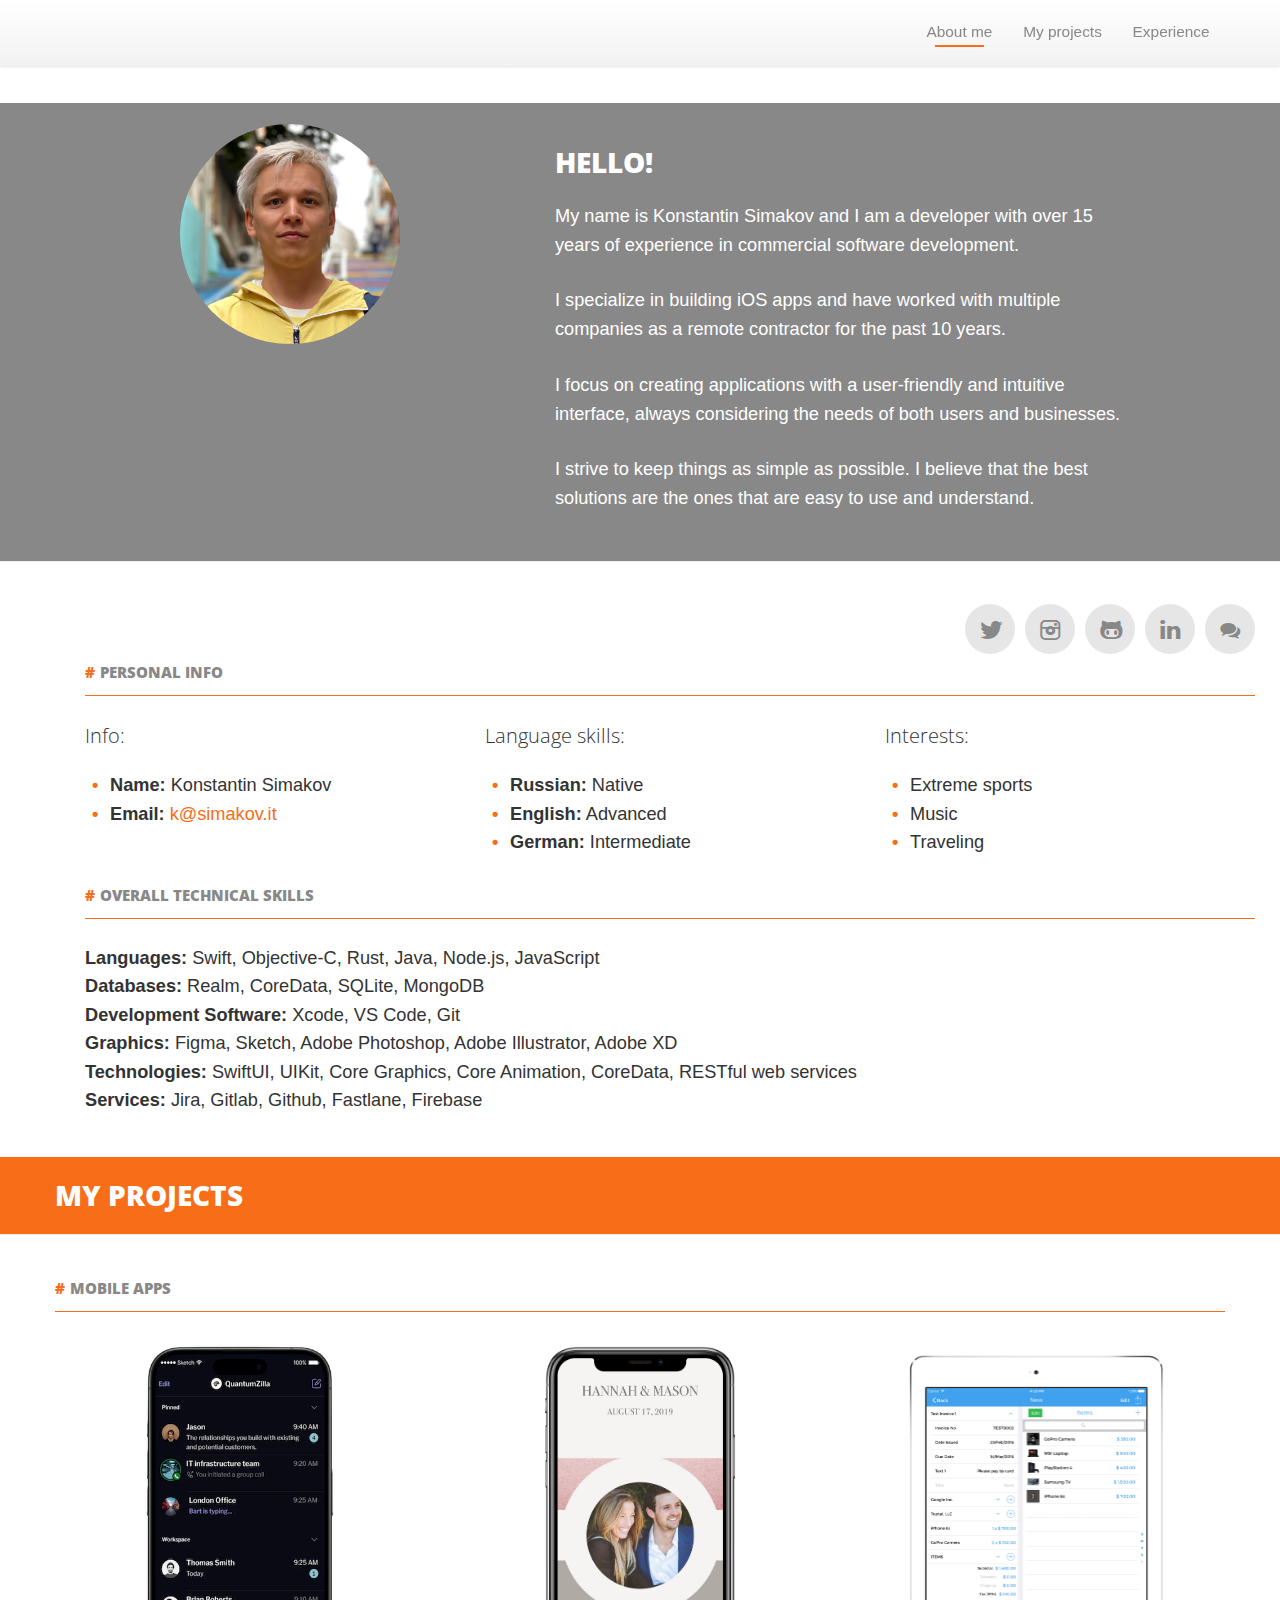
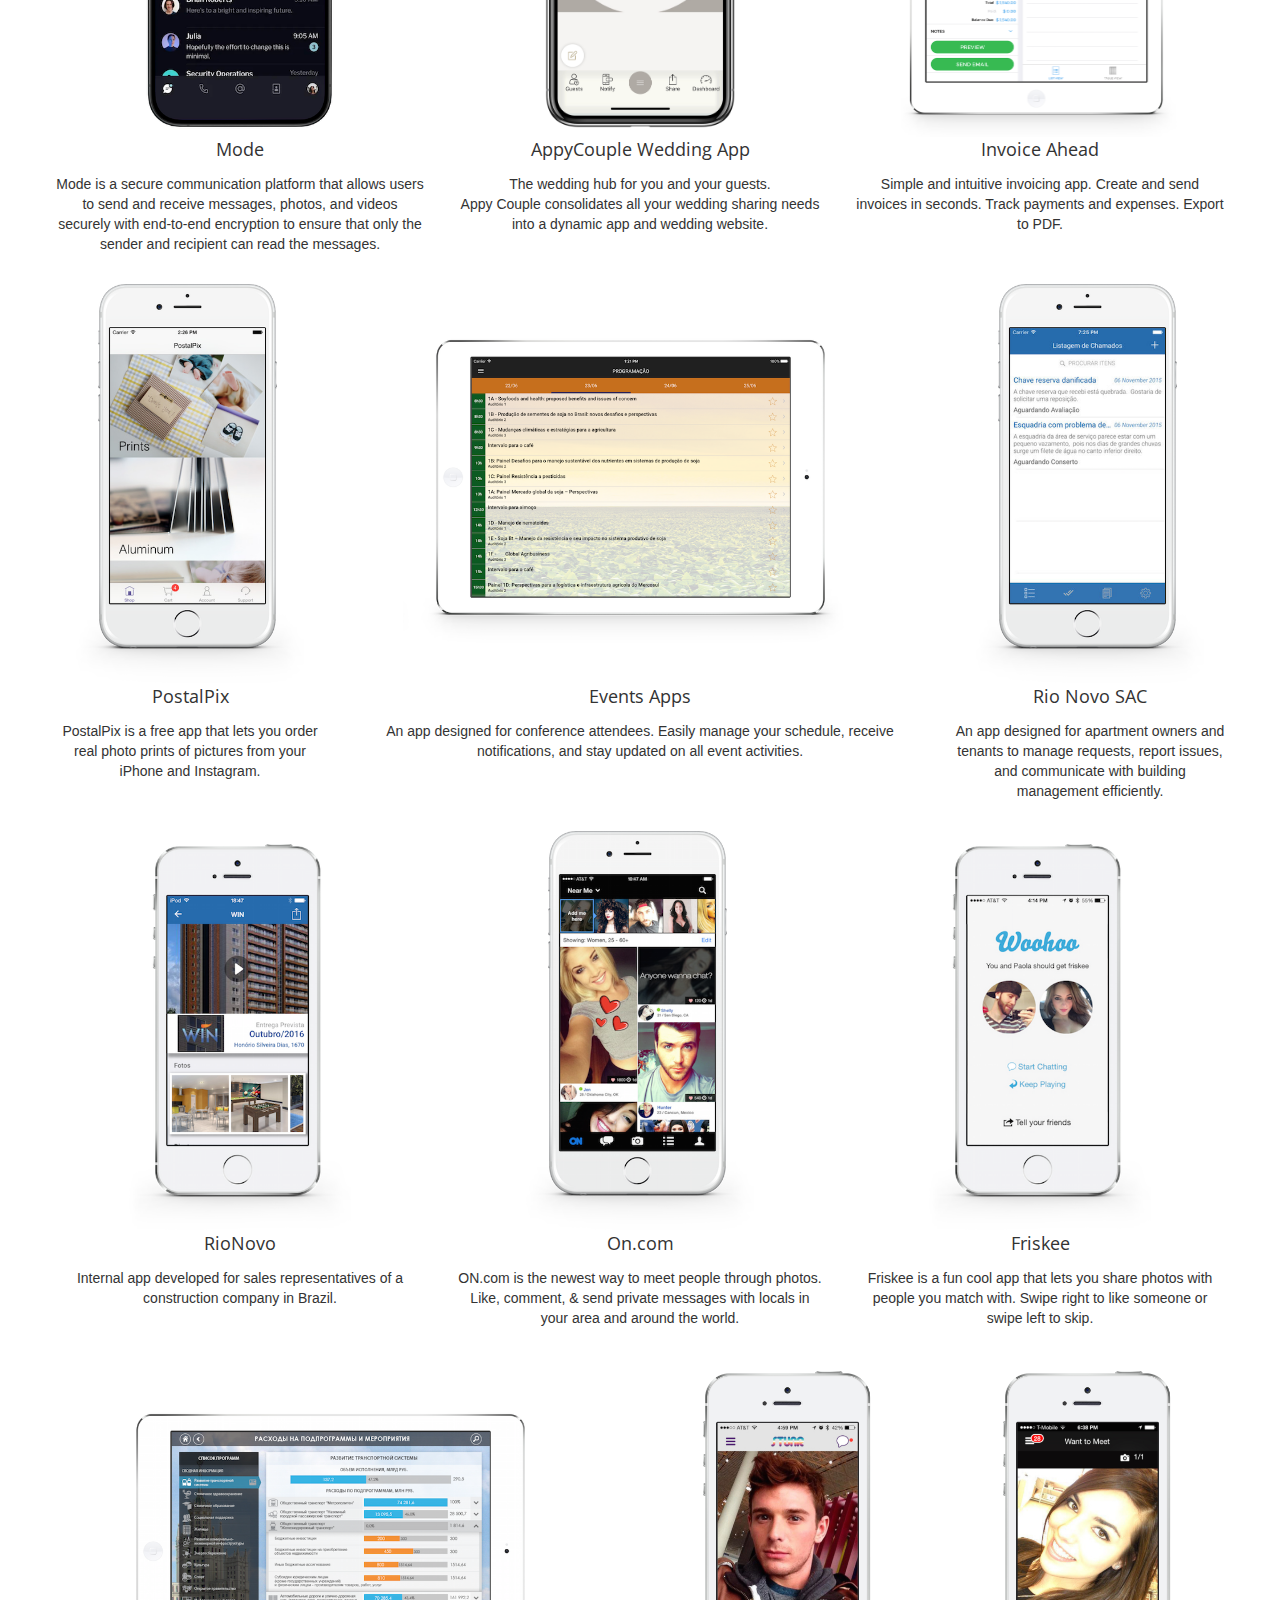
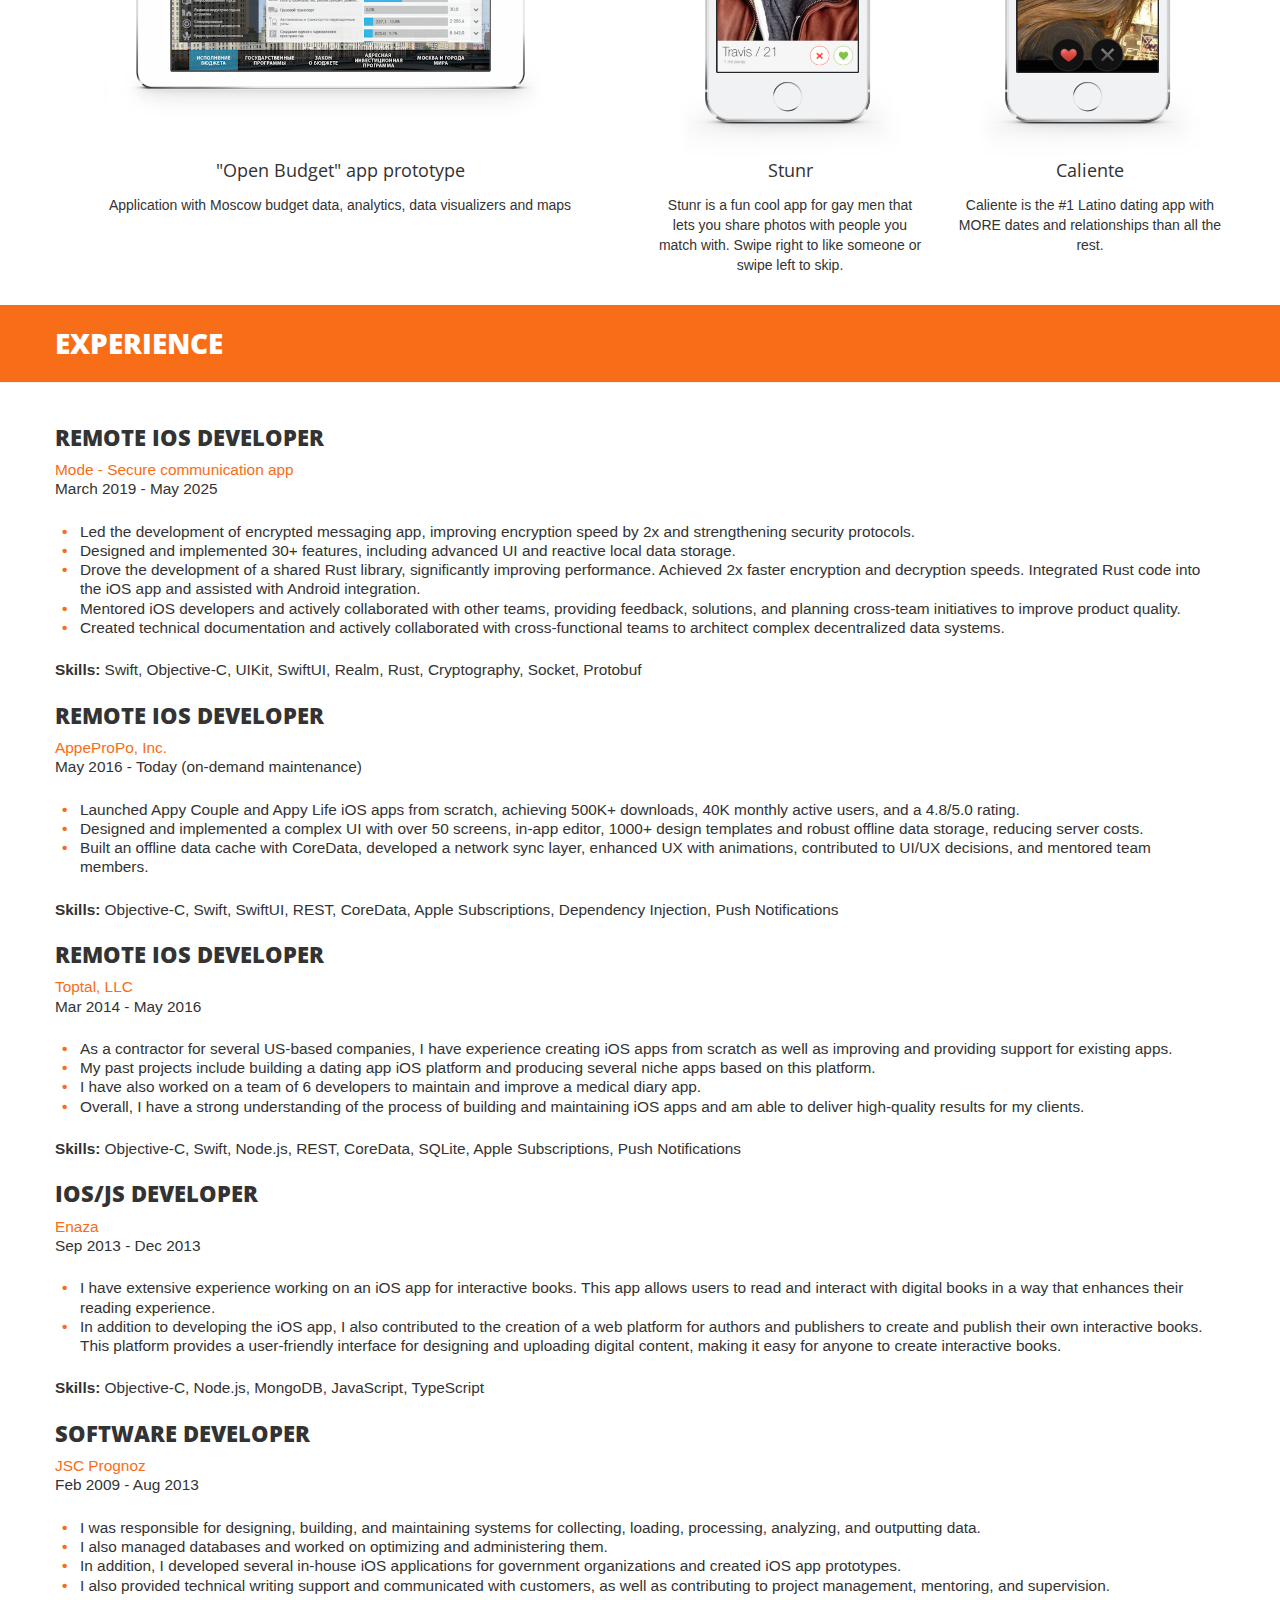
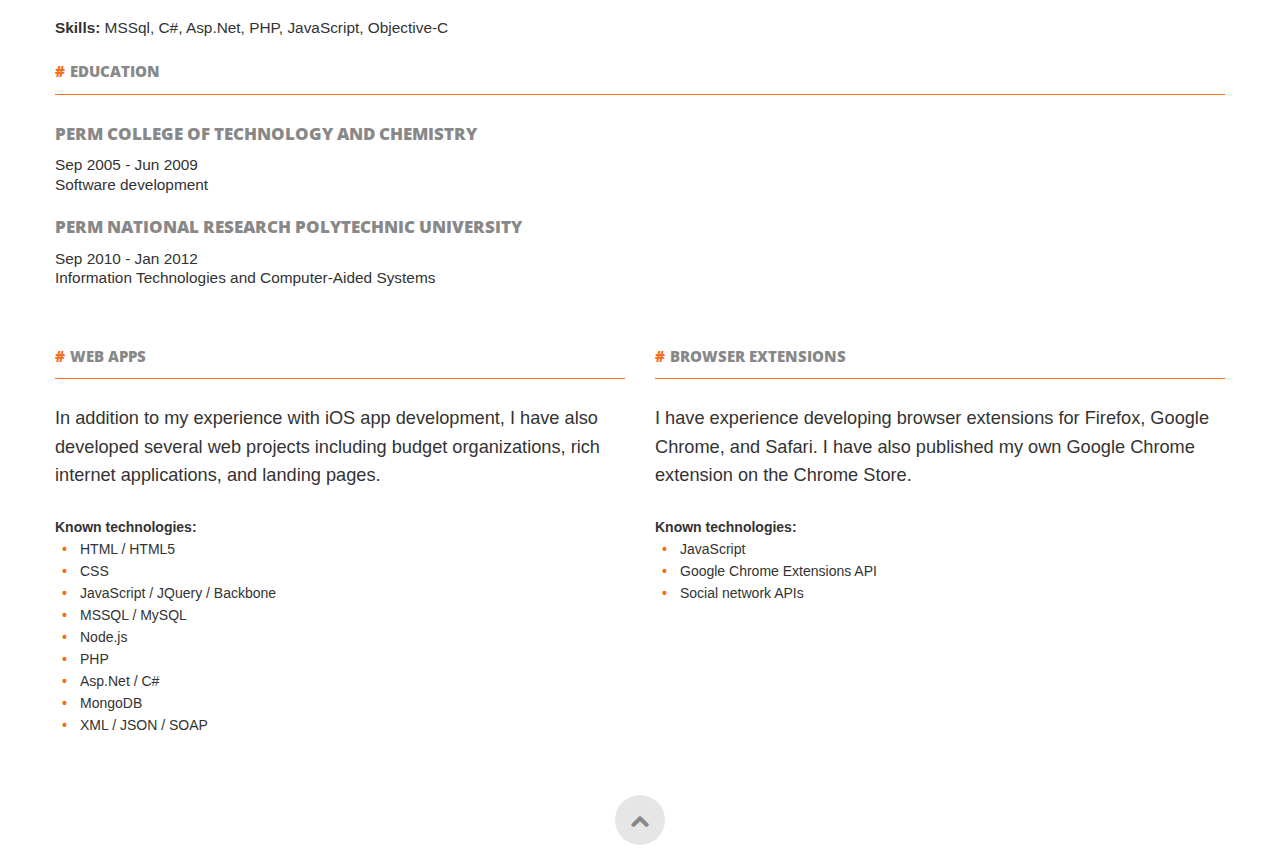
<file: index.html>
<!doctype html>
<html lang="en">
<head>
  <title>Konstantin Simakov. iOS Developer</title>
  
  <meta name="description" content="Personal web-page / Личная страничка">
  <meta name="keywords" content="Konstantin Simakov, Константин Симаков, iOS, iPhone, iPad, Development, Mobile Applications">
  <meta name="viewport" content="width=device-width, initial-scale=1">
  <meta http-equiv="Content-Type" content="text/html; charset=UTF-8">
  <meta http-equiv="Content-Language" content="en" />
  <meta name="language" content="en">
  
  <link href="assets/img/icon16.png" rel="icon" type="image/png" />
  
  <link type="text/css" rel="stylesheet" href="assets/vendors/bootstrap/css/bootstrap.min.css">
  <link type="text/css" rel="stylesheet" href="assets/vendors/css/layout.css">
  <link type="text/css" rel="stylesheet" href="assets/vendors/css/custom-icons.css">
  <link type="text/css" rel="stylesheet" href="assets/vendors/fontello/css/fontello-embedded.css">
  <link type="text/css" rel="stylesheet" href="assets/vendors/fontello/css/fontello-codes.css">
  <link type="text/css" rel="stylesheet" href="assets/css/main.css">
  <link rel="stylesheet" type="text/css" href="assets/css/general.css">
  
  <script type='text/javascript' src='assets/js/jquery.min.js'></script>
  <script type='text/javascript' src='assets/vendors/bootstrap/js/bootstrap.min.js'></script>
  <script type='text/javascript' src='assets/js/main.js'></script>
</head>

<body class="headerStyleThin" data-spy="scroll" data-target=".nav" data-offset="66">
    <!-- Navigation -->
    <header id="mainHeader" class="clearfix">
      <div class="nav navbar navbar-fixed-top mainNav">
        <div class="navbar-inner">
          <div class="container">
            <nav id="mainMenu" class="">
              <ul>
                <li class="">
                  <a href="#about" class="firstLevel scrollspy">
                    About me
                  </a>
                </li>
                <li>
                  <a href="#projects" class="firstLevel scrollspy">
                    My projects
                  </a>
                </li>
                <li>
                  <a href="#experience" class="firstLevel scrollspy">
                    Experience
                  </a>
                </li>
              </ul>
            </nav>
          </div>
        </div>
      </div>
    </header>
    
    <!-- About -->
    <section id="about" class="slice">
      <header class="page-header color4">
        <div class="container">
          <div class="row">
            <div class="span3 offset1"> 
              <div class="imgRounded color1">
                <img src="assets/img/photo.jpg" alt="Konstantin Simakov" title="Konstantin Simakov">
              </div>
            </div>
            <div class="span6 offset1">
              <div class="mt15 text-left">
                <h1>Hello!</h1>
                <br>
                <p>
                  My name is Konstantin Simakov and I am a developer with over 15 years of experience in commercial software development.
                </p>
                <p>
                  I specialize in building iOS apps and have worked with multiple companies as a remote contractor for the past 10 years.
                </p>
                <p>
                  I focus on creating applications with a user-friendly and intuitive interface, always considering the needs of both users and businesses.
                </p>
                <p>
                  I strive to keep things as simple as possible. I believe that the best solutions are the ones that are easy to use and understand.
                </p>
              </div>
            </div>
          </div>
        </div>
      </header>
      
      <div class="container">
        <!-- Social network links -->
        <div class="span12 text-center">
          <ul class="socialNetworkRounded float-none">
            <li>
              <a href="http://telegram.me/ks_simakov" class="iconWrapper" title="Telegram" target="_blank">
                <i class="icon-chat-1"></i>
              </a>
            </li>
            
            <li>
              <a href="https://www.linkedin.com/in/konstantin-simakov/" class="iconWrapper" title="Linkedin" target="_blank">
                <i class="icon-linkedin"></i>
              </a>
            </li>
            
            <li>
              <a href="https://github.com/ks-simakov" class="iconWrapper" title="GitHub" target="_blank">
                <i class="icon-github"></i>
              </a>
            </li>
            
            <li>
              <a href="https://www.instagram.com/ks_simakov" class="iconWrapper" title="Instagram" target="_blank">
                <i class="icon-instagram"></i>
              </a>
            </li>
            
            <li>
              <a href="https://twitter.com/ks_simakov" class="iconWrapper" title="Twitter" target="_blank">
                <i class="icon-twitter-bird"></i>
              </a>
            </li>
          </ul>
        </div>
        
        <!-- Personal info -->
        <div class="span12">
          <h2>Personal info</h2>
          
          <div class="row" style="font-size: 1.3em">
            <div class="span4">
              <h5>Info:</h5>
              <ul>
                <li>
                  <strong>Name:</strong> Konstantin Simakov
                </li>
                <li>
                  <strong>Email:</strong> <a href="mailto:k@simakov.it">k@simakov.it</a><br>
                </li>
              </ul>
              
            </div>
            
            <div class="span4">
              <h5>Language skills:</h5>
              <ul>
                <li>
                  <strong>Russian:</strong> Native
                </li>
                <li>
                  <strong>English:</strong> Advanced
                </li>
                <li>
                  <strong>German:</strong> Intermediate
                </li>
              </ul>
            </div>
            <div class="span4">
              <h5>Interests:</h5>
              <ul>
                <li>
                  Extreme sports
                </li>
                <li>
                  Music
                </li>
                <li>
                  Traveling
                </li>
              </ul>
            </div>
          </div>
          
          
          <h2>Overall Technical Skills</h2>
          <div class="row" style="font-size: 1.3em">
            <div class="span12">
              <b>Languages:</b> Swift, Objective-C, Rust, Java, Node.js, JavaScript<br/>
              <b>Databases:</b> Realm, CoreData, SQLite, MongoDB<br/>
              <b>Development Software:</b> Xcode, VS Code, Git <br/>
              <b>Graphics:</b> Figma, Sketch, Adobe Photoshop, Adobe Illustrator, Adobe XD<br/>
              <b>Technologies:</b> SwiftUI, UIKit, Core Graphics, Core Animation, CoreData, RESTful web services<br/>
              <b>Services:</b> Jira, Gitlab, Github, Fastlane, Firebase<br/>
            </div>
          </div>
        </div>
      </div>
    </section>

  </div>

  
  <!-- Projects -->
  <section id="projects" class="">
    <header class="page-header">
      <div class="container">
        <div class="row">
          <div class="span12">
            <h1>My projects</h1>
          </div>
        </div>
      </div>
    </header>
    
    <div class="container">
      <div id="pojects-block1" class="">
        <h2>Mobile apps</h2>
        <div class="row">

          <!-- Row -->

          <div class="span4 text-center mobile_app" id="mode">
            <img src="assets/img/slides/mode/main-phone.png">
            <h3>Mode</h3>
            <label>
              Mode is a secure communication platform that allows users to send and receive messages, photos, and videos securely with end-to-end encryption to ensure that only the sender and recipient can read the messages.
            </label>
          </div>
          
          <div class="span4 text-center mobile_app" id="appycouple">
            <img src="assets/img/slides/appycouple-1.png">
            <h3>AppyCouple Wedding App</h3>
            <label>The wedding hub for you and your guests.<br/>Appy Couple consolidates all your wedding sharing needs into a dynamic app and wedding website.</label>
          </div>
          
          <div class="span4 text-center mobile_app" id="invoice">
            <img src="assets/img/slides/invoice-1.png">
            <h3>Invoice Ahead</h3>
            <label>Simple and intuitive invoicing app. Create and send invoices in seconds. Track payments and expenses. Export to PDF.</label>
          </div>

          <!-- Row -->
          
          <div class="span3 text-center mobile_app" id="ppix">
            <img src="assets/img/slides/ppix-1.png">
            <h3>PostalPix</h3>
            <label>PostalPix is a free app that lets you order real photo prints of pictures from your iPhone and Instagram.</label>
          </div>
          
          <div class="span6 text-center mobile_app" id="events">
            <img src="assets/img/slides/events-1.png">
            <h3>Events Apps</h3>

            <label>An app designed for conference attendees. Easily manage your schedule, receive notifications, and stay updated on all event activities.</label>
          </div>
          
          <div class="span3 text-center mobile_app" id="rionovosac">
            <img src="assets/img/slides/rionovosac-1.png">
            <h3>Rio Novo SAC</h3>
            <label>An app designed for apartment owners and tenants to manage requests, report issues, and communicate with building management efficiently.</label>
          </div>

          <!-- Row -->
          
          <div class="span4 text-center mobile_app" id="rionovo">
            <img src="assets/img/slides/rionovo-3.png">
            <h3>RioNovo</h3>
            <label>Internal app developed for sales representatives of a construction company in Brazil.</label>
          </div>
          
          <div class="span4 text-center mobile_app" id="on">
            <img src="assets/img/slides/on.com-1.png">
            <h3>On.com</h3>
            <label>ON.com is the newest way to meet people through photos. Like, comment, & send private messages with locals in your area and around the world.</label>
          </div>            
          
          <div class="span4 text-center mobile_app" id="friskee">
            <img src="assets/img/slides/Friskee-3.png">
            <h3>Friskee</h3>
            <label>Friskee is a fun cool app that lets you share photos with people you match with. Swipe right to like someone or swipe left to skip.</label>
          </div>

          <!-- Row -->
          
          <div class="span6 text-center mobile_app" id="budget">
            <img src="assets/img/slides/open-budget-1.png">
            <h3>"Open Budget" app prototype</h3>
            <label>Application with Moscow budget data, analytics, data visualizers and maps</label>
          </div>            
          
          <!-- <div class="span6 text-center mobile_app" id="fns">
            <img src="assets/img/slides/fns-1.png">
            <h3>Business registration app</h3>
            <label>App allows users send documents to the Federal Tax Service for registering their own business</label>
          </div> -->
          
          <div class="span3 text-center mobile_app" id="stunr">
            <img src="assets/img/slides/stunr-1.png">
            <h3>Stunr</h3>
            <label>Stunr is a fun cool app for gay men that lets you share photos with people you match with. Swipe right to like someone or swipe left to skip.</label>
          </div>
          
          <div class="span3 text-center mobile_app" id="caliente">
            <img src="assets/img/slides/caliente-3.png">
            <h3>Caliente</h3>
            <label>Caliente is the #1 Latino dating app with MORE dates and relationships than all the rest.</label>
          </div>
          
        </div>
      </div>  
    </div>
  </section>

  <!-- Experience -->
  <section id="experience" class="">
    <header class="page-header">
      <div class="container ">
        <div class="row">
          <div class="span12">
            <h1>Experience</h1>
          </div>
        </div>
      </div>
    </header>

    <div class="container">
      <div class="row work-experience">
        <div class="span12">
          <div class="bulle color3">
            <div>
              <h1>Remote iOS developer</h1>
              <p>
                <a href="https://www.mode.io" target='_blank'>Mode - Secure communication app</a><br>
                March 2019 - May 2025
                <br>
                <ul>
                  <li>
                    Led the development of encrypted messaging app, improving encryption speed by 2x and strengthening security protocols.
                  </li>
                  <li>
                    Designed and implemented 30+ features, including advanced UI and reactive local data storage.
                  </li>
                  <li>
                    Drove the development of a shared Rust library, significantly improving performance. Achieved 2x faster encryption and decryption speeds. Integrated Rust code into the iOS app and assisted with Android integration.
                  <li>
                    Mentored iOS developers and actively collaborated with other teams, providing feedback, solutions, and planning cross-team initiatives to improve product quality.
                  </li>
                  <li>
                    Created technical documentation and actively collaborated with cross-functional teams to architect complex decentralized data systems.
                  </li>
                </ul>
                <b>Skills:</b> Swift, Objective-C, UIKit, SwiftUI, Realm, Rust, Cryptography, Socket, Protobuf<br>
              </p>
            </div>
          </div>
        </div>

        <div class="span12">
          <div class="bulle color3">
            <div>
              <h1>Remote iOS developer</h1>
              <p>
                <a href="http://appycouple.com" target='_blank'>AppeProPo, Inc.</a><br>
                May 2016 - Today (on-demand maintenance)
                <br>
                <ul>
                  <li>
                    Launched Appy Couple and Appy Life iOS apps from scratch, achieving 500K+ downloads, 40K monthly active users, and a 4.8/5.0 rating.
                  </li>
                  <li>
                    Designed and implemented a complex UI with over 50 screens, in-app editor, 1000+ design templates and robust offline data storage, reducing server costs.
                  </li>
                  <li>
                    Built an offline data cache with CoreData, developed a network sync layer, enhanced UX with animations, contributed to UI/UX decisions, and mentored team members.
                  </li>
                </ul>
                <b>Skills:</b> Objective-C, Swift, SwiftUI, REST, CoreData, Apple Subscriptions, Dependency Injection, Push Notifications
                <br>
              </p>
            </div>
          </div>
        </div>

        <div class="span12">
          <div class="bulle color3">
            <div>
              <h1>Remote iOS developer</h1>
              <p>
                <a href="http://www.toptal.com/ios#fast-and-beautiful-apps" target='_blank'>Toptal, LLC</a><br>
                Mar 2014 - May 2016
                <br>
                <ul>
                  <li>
                    As a contractor for several US-based companies, I have experience creating iOS apps from scratch as well as improving and providing support for existing apps. 
                  </li>
                  <li>
                    My past projects include building a dating app iOS platform and producing several niche apps based on this platform. 
                  </li>
                  <li>
                    I have also worked on a team of 6 developers to maintain and improve a medical diary app.
                  </li>
                  <li>
                    Overall, I have a strong understanding of the process of building and maintaining iOS apps and am able to deliver high-quality results for my clients.
                  </li>
                </ul>
                <b>Skills:</b> Objective-C, Swift, Node.js, REST, CoreData, SQLite, Apple Subscriptions, Push Notifications<br>
              </p>
            </div>
          </div>
        </div>

        <div class="span12">
          <div class="bulle color3">
            <div>
              <h1>iOS/JS developer</h1>
              <p>
                <a href="https://enaza.ru" target='_blank'>Enaza</a><br>
                Sep 2013 - Dec 2013
                <br>
                <ul>
                  <li>
                    I have extensive experience working on an iOS app for interactive books. This app allows users to read and interact with digital books in a way that enhances their reading experience. 
                  </li>
                  <li>
                    In addition to developing the iOS app, I also contributed to the creation of a web platform for authors and publishers to create and publish their own interactive books. This platform provides a user-friendly interface for designing and uploading digital content, making it easy for anyone to create interactive books.
                  </li>
                </ul>
                <b>Skills:</b> Objective-C, Node.js, MongoDB, JavaScript, TypeScript
              </p>
            </div>
          </div>
        </div>
        
        <div class="span12">
          <div class="bulle color3">
            <div>
              <h1>Software developer</h1>
              <p>
                <a href="http://www.prognoz.com" target='_blank'>JSC Prognoz</a><br>
                Feb 2009 - Aug 2013
                <br>
                <ul>
                  <li>
                    I was responsible for designing, building, and maintaining systems for collecting, loading, processing, analyzing, and outputting data.
                  </li>
                  <li>
                    I also managed databases and worked on optimizing and administering them.
                  </li>
                  <li>
                    In addition, I developed several in-house iOS applications for government organizations and created iOS app prototypes.
                  </li>
                  <li>
                    I also provided technical writing support and communicated with customers, as well as contributing to project management, mentoring, and supervision.
                  </li>
                </ul>
                <b>Skills:</b> MSSql, C#, Asp.Net, PHP, JavaScript, Objective-C
              </p>
            </div>
          </div>
        </div>
        
      </div>

      <h2>Education</h2>
      <div class="row work-experience">
        <div class="span12">
          <div class="bulle color3">
            <div>
              <h2>Perm College Of Technology and Chemistry</h2>
              Sep 2005 - Jun 2009<br>
              Software development<br>
              <br>
              <h2>Perm National Research Polytechnic University</h2>
              Sep 2010 - Jan 2012<br>
              Information Technologies and Computer-Aided Systems
            </div>
          </div>
        </div>
      </div>
    </div>
  </section>

  <section id="other" class="slice">
    <div class="container">
      <div class="row">
        <div class="span6">
          <h2>Web apps</h2>
          <p>
            In addition to my experience with iOS app development, I have also developed several web projects including budget organizations, rich internet applications, and landing pages.
          </p>
          <strong>Known technologies:</strong><br>
          <ul>
            <li>
              HTML / HTML5
            </li>
            <li>
              CSS
            </li>
            <li>
              JavaScript / JQuery / Backbone
            </li>
            <li>
              MSSQL / MySQL
            </li>
            <li>
              Node.js
            </li>
            <li>
              PHP
            </li>
            <li>
              Asp.Net / C#
            </li>
            <li>
              MongoDB
            </li>
            <li>
              XML / JSON / SOAP
            </li>
          </ul>
        </div>
        <div class="span6">
          <h2>Browser extensions</h2>
          <p>
            I have experience developing browser extensions for Firefox, Google Chrome, and Safari. I have also published my own Google Chrome extension on the Chrome Store.
          </p>
          
          <strong>Known technologies:</strong><br>
          <ul>
            <li>
              JavaScript
            </li>
            <li>
              Google Chrome Extensions API
            </li>
            <li>
              Social network APIs
            </li>
          </ul>
        </div>
      </div>
      <div>&nbsp;</div>
    </div>
  </section>
    
  <footer class="footer4">
    <section id="mainFooter">
      <div id="backToTop">
        <div class="container"> 
          <a href="#mainHeader" class="iconWrapper scrollspy">
            <i class="icon-up-open"></i>
          </a>
        </div>
      </div>
    </section>
  </footer>
    
    
  <div class="modal_bg"></div>
  <div class="modal_window">
    <span class="close_modal">&times;</span>
    <div class="galleryApp">
      <div id="carousel" class="carousel slide">
        <div class="carousel-inner">
        </div>
        <a class="carousel-control left" href="#carousel" data-slide="prev"></a>
        <a class="carousel-control right" href="#carousel" data-slide="next"></a>
      </div>
    </div>
    <div class="aboutApp text-center">
      <h1></h1>
      <label class="des"></label>
      <hr>
      <label class="year"><strong>Year: </strong><span></span></label>
      <label class="client"><strong>Client: </strong><span></span></label>
    </div>
  </div>
    
  <!-- Yandex.Metrika counter --><script type="text/javascript">(function (d, w, c) { (w[c] = w[c] || []).push(function() { try { w.yaCounter23536927 = new Ya.Metrika({id:23536927, webvisor:true, clickmap:true, trackLinks:true, accurateTrackBounce:true}); } catch(e) { } }); var n = d.getElementsByTagName("script")[0], s = d.createElement("script"), f = function () { n.parentNode.insertBefore(s, n); }; s.type = "text/javascript"; s.async = true; s.src = (d.location.protocol == "https:" ? "https:" : "http:") + "//mc.yandex.ru/metrika/watch.js"; if (w.opera == "[object Opera]") { d.addEventListener("DOMContentLoaded", f, false); } else { f(); } })(document, window, "yandex_metrika_callbacks");</script><noscript><div><img src="//mc.yandex.ru/watch/23536927" style="position:absolute; left:-9999px;" alt="" /></div></noscript><!-- /Yandex.Metrika counter -->
  
  
</body>
</html>
</file>
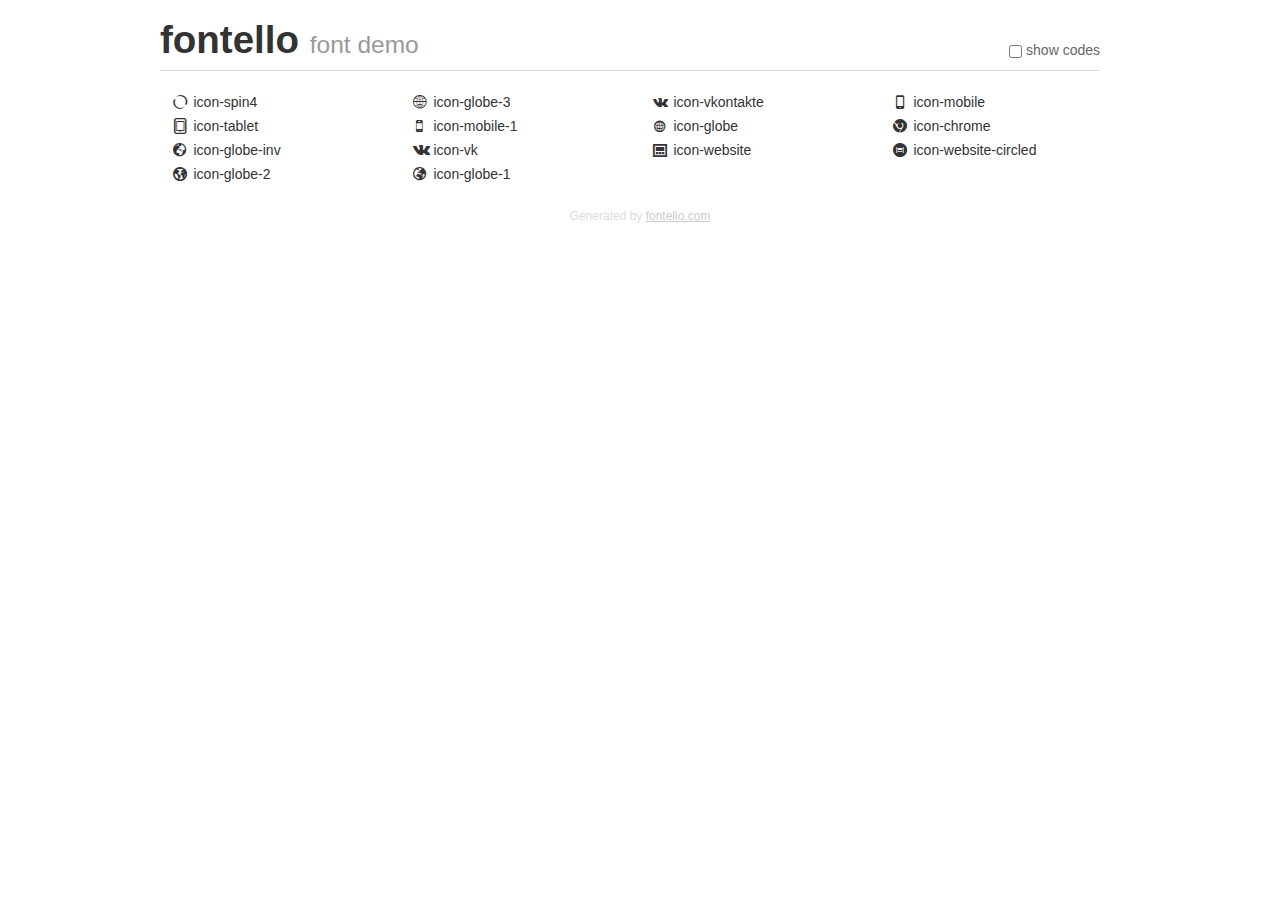
<file: assets/vendors/fontello/demo.html>
<!DOCTYPE html>
<html>
  <head>
    <!--[if lt IE 9]>
    <script src="http://html5shim.googlecode.com/svn/trunk/html5.js"></script>
    <![endif]-->
    <meta charset="UTF-8"><style type="text/css">/*
 * Bootstrap v2.2.1
 *
 * Copyright 2012 Twitter, Inc
 * Licensed under the Apache License v2.0
 * http://www.apache.org/licenses/LICENSE-2.0
 *
 * Designed and built with all the love in the world @twitter by @mdo and @fat.
 */
.clearfix {
  *zoom: 1;
}
.clearfix:before,
.clearfix:after {
  display: table;
  content: "";
  line-height: 0;
}
.clearfix:after {
  clear: both;
}
html {
  font-size: 100%;
  -webkit-text-size-adjust: 100%;
  -ms-text-size-adjust: 100%;
}
a:focus {
  outline: thin dotted #333;
  outline: 5px auto -webkit-focus-ring-color;
  outline-offset: -2px;
}
a:hover,
a:active {
  outline: 0;
}
button,
input,
select,
textarea {
  margin: 0;
  font-size: 100%;
  vertical-align: middle;
}
button,
input {
  *overflow: visible;
  line-height: normal;
}
button::-moz-focus-inner,
input::-moz-focus-inner {
  padding: 0;
  border: 0;
}
body {
  margin: 0;
  font-family: "Helvetica Neue", Helvetica, Arial, sans-serif;
  font-size: 14px;
  line-height: 20px;
  color: #333;
  background-color: #fff;
}
a {
  color: #08c;
  text-decoration: none;
}
a:hover {
  color: #005580;
  text-decoration: underline;
}
.row {
  margin-left: -20px;
  *zoom: 1;
}
.row:before,
.row:after {
  display: table;
  content: "";
  line-height: 0;
}
.row:after {
  clear: both;
}
[class*="span"] {
  float: left;
  min-height: 1px;
  margin-left: 20px;
}
.container,
.navbar-static-top .container,
.navbar-fixed-top .container,
.navbar-fixed-bottom .container {
  width: 940px;
}
.span12 {
  width: 940px;
}
.span11 {
  width: 860px;
}
.span10 {
  width: 780px;
}
.span9 {
  width: 700px;
}
.span8 {
  width: 620px;
}
.span7 {
  width: 540px;
}
.span6 {
  width: 460px;
}
.span5 {
  width: 380px;
}
.span4 {
  width: 300px;
}
.span3 {
  width: 220px;
}
.span2 {
  width: 140px;
}
.span1 {
  width: 60px;
}
[class*="span"].pull-right,
.row-fluid [class*="span"].pull-right {
  float: right;
}
.container {
  margin-right: auto;
  margin-left: auto;
  *zoom: 1;
}
.container:before,
.container:after {
  display: table;
  content: "";
  line-height: 0;
}
.container:after {
  clear: both;
}
p {
  margin: 0 0 10px;
}
.lead {
  margin-bottom: 20px;
  font-size: 21px;
  font-weight: 200;
  line-height: 30px;
}
small {
  font-size: 85%;
}
h1 {
  margin: 10px 0;
  font-family: inherit;
  font-weight: bold;
  line-height: 20px;
  color: inherit;
  text-rendering: optimizelegibility;
}
h1 small {
  font-weight: normal;
  line-height: 1;
  color: #999;
}
h1 {
  line-height: 40px;
}
h1 {
  font-size: 38.5px;
}
h1 small {
  font-size: 24.5px;
}
body {
  margin-top: 90px;
}
.header {
  position: fixed;
  top: 0;
  left: 50%;
  margin-left: -480px;
  background-color: #fff;
  border-bottom: 1px solid #ddd;
  padding-top: 10px;
  z-index: 10;
}
.footer {
  color: #ddd;
  font-size: 12px;
  text-align: center;
  margin-top: 20px;
}
.footer a {
  color: #ccc;
  text-decoration: underline;
}
.the-icons {
  font-size: 14px;
  line-height: 24px;
}
.switch {
  position: absolute;
  right: 0;
  bottom: 10px;
  color: #666;
}
.switch input {
  margin-right: 0.3em;
}
.codesOn .i-name {
  display: none;
}
.codesOn .i-code {
  display: inline;
}
.i-code {
  display: none;
}
</style>
    <link rel="stylesheet" href="css/fontello.css">
    <link rel="stylesheet" href="css/animation.css">
    <!--[if IE 7]>
    <link rel="stylesheet" href="css/fontello-ie7.css">
    <![endif]-->
    <script>
      function toggleCodes(on) {
        var obj = document.getElementById('icons');
        
        if (on) {
          obj.className += ' codesOn';
        } else {
          obj.className = obj.className.replace(' codesOn', '');
        }
      }
      
    </script>
  </head>
  <body>
    <div class="container header">
      <h1>
        fontello
         <small>font demo</small>
      </h1>
      <label class="switch">
        <input type="checkbox" onclick="toggleCodes(this.checked)">show codes
      </label>
    </div>
    <div id="icons" class="container">
      <div class="row">
        <div title="Code: 0xe805" class="the-icons span3"><i class="icon-spin4 animate-spin"></i> <span class="i-name">icon-spin4</span><span class="i-code">0xe805</span></div>
        <div title="Code: 0xe80d" class="the-icons span3"><i class="icon-globe-3"></i> <span class="i-name">icon-globe-3</span><span class="i-code">0xe80d</span></div>
        <div title="Code: 0xe806" class="the-icons span3"><i class="icon-vkontakte"></i> <span class="i-name">icon-vkontakte</span><span class="i-code">0xe806</span></div>
        <div title="Code: 0xe800" class="the-icons span3"><i class="icon-mobile"></i> <span class="i-name">icon-mobile</span><span class="i-code">0xe800</span></div>
      </div>
      <div class="row">
        <div title="Code: 0xe807" class="the-icons span3"><i class="icon-tablet"></i> <span class="i-name">icon-tablet</span><span class="i-code">0xe807</span></div>
        <div title="Code: 0xe801" class="the-icons span3"><i class="icon-mobile-1"></i> <span class="i-name">icon-mobile-1</span><span class="i-code">0xe801</span></div>
        <div title="Code: 0xe808" class="the-icons span3"><i class="icon-globe"></i> <span class="i-name">icon-globe</span><span class="i-code">0xe808</span></div>
        <div title="Code: 0xe804" class="the-icons span3"><i class="icon-chrome"></i> <span class="i-name">icon-chrome</span><span class="i-code">0xe804</span></div>
      </div>
      <div class="row">
        <div title="Code: 0xe809" class="the-icons span3"><i class="icon-globe-inv"></i> <span class="i-name">icon-globe-inv</span><span class="i-code">0xe809</span></div>
        <div title="Code: 0xe80b" class="the-icons span3"><i class="icon-vk"></i> <span class="i-name">icon-vk</span><span class="i-code">0xe80b</span></div>
        <div title="Code: 0xe802" class="the-icons span3"><i class="icon-website"></i> <span class="i-name">icon-website</span><span class="i-code">0xe802</span></div>
        <div title="Code: 0xe803" class="the-icons span3"><i class="icon-website-circled"></i> <span class="i-name">icon-website-circled</span><span class="i-code">0xe803</span></div>
      </div>
      <div class="row">
        <div title="Code: 0xe80c" class="the-icons span3"><i class="icon-globe-2"></i> <span class="i-name">icon-globe-2</span><span class="i-code">0xe80c</span></div>
        <div title="Code: 0xe80a" class="the-icons span3"><i class="icon-globe-1"></i> <span class="i-name">icon-globe-1</span><span class="i-code">0xe80a</span></div>
      </div>
    </div>
    <div class="container footer">Generated by <a href="http://fontello.com">fontello.com</a></div>
  </body>
</html>
</file>
<file: assets/vendors/css/custom-icons.css>
@charset "UTF-8";

@font-face {
  font-family: 'custom-icons';
  src: url("../font/custom-icons.eot?42662965");
  src: url("../font/custom-icons.eot?42662965#iefix") format('embedded-opentype'), url("../font/custom-icons.woff?42662965") format('woff'), url("../font/custom-icons.ttf?42662965") format('truetype'), url("../font/custom-icons.svg?42662965#custom-icons") format('svg');
  font-weight: normal;
  font-style: normal;
}
/* Chrome hack: SVG is rendered more smooth in Windozze. 100% magic, uncomment if you need it. */
/* Note, that will break hinting! In other OS-es font will be not as sharp as it could be */
/*
@media screen and (-webkit-min-device-pixel-ratio:0) {
  @font-face {
    font-family: 'custom-icons';
    src: url('../font/custom-icons.svg?42662965#custom-icons') format('svg');
  }
}
*/
[class^="icon-"]:before,
[class*=" icon-"]:before {
  font-family: 'custom-icons';
  font-style: normal;
  font-weight: normal;
  speak: none;
  display: inline-block;
  text-decoration: inherit;
  width: 1em;
  margin-right: 0.2em;
  text-align: center;
/* opacity .8 */
/* For safety - reset parent styles, that can break glyph codes*/
  font-variant: normal;
  text-transform: none;
/* fix buttons height, for twitter bootstrap */
  line-height: 1em;
/* Animation center compensation - magrins should be symmetric */
/* remove if not needed */
  margin-left: 0.2em;
/* you can be more comfortable with increased icons size */
/* font-size: 120%; */
/* Uncomment for 3D effect */
/* text-shadow: 1px 1px 1px rgba(127, 127, 127, 0.3); */
}

.icon-plus:before { content: '\2b'; } /* '+' */
.icon-minus:before { content: '\2d'; } /* '-' */
.icon-left:before { content: '\2190'; } /* '←' */
.icon-up:before { content: '\2191'; } /* '↑' */
.icon-right:before { content: '\2192'; } /* '→' */
.icon-down:before { content: '\2193'; } /* '↓' */
.icon-home:before { content: '\2302'; } /* '⌂' */
.icon-pause:before { content: '\2389'; } /* '⎉' */
.icon-fast-fw:before { content: '\23e9'; } /* '⏩' */
.icon-fast-bw:before { content: '\23ea'; } /* '⏪' */
.icon-to-end:before { content: '\23ed'; } /* '⏭' */
.icon-to-start:before { content: '\23ee'; } /* '⏮' */
.icon-stop:before { content: '\25aa'; } /* '▪' */
.icon-up-dir:before { content: '\25b4'; } /* '▴' */
.icon-play:before { content: '\25b6'; } /* '▶' */
.icon-right-dir:before { content: '\25b8'; } /* '▸' */
.icon-down-dir:before { content: '\25be'; } /* '▾' */
.icon-left-dir:before { content: '\25c2'; } /* '◂' */
.icon-cloud:before { content: '\2601'; } /* '☁' */
.icon-umbrella:before { content: '\2602'; } /* '☂' */
.icon-star:before { content: '\2605'; } /* '★' */
.icon-star-empty:before { content: '\2606'; } /* '☆' */
.icon-check:before { content: '\2611'; } /* '☑' */
.icon-left-hand:before { content: '\261c'; } /* '☜' */
.icon-up-hand:before { content: '\261d'; } /* '☝' */
.icon-right-hand:before { content: '\261e'; } /* '☞' */
.icon-down-hand:before { content: '\261f'; } /* '☟' */
.icon-th-list:before { content: '\2630'; } /* '☰' */
.icon-heart-empty:before { content: '\2661'; } /* '♡' */
.icon-heart:before { content: '\2665'; } /* '♥' */
.icon-music:before { content: '\266b'; } /* '♫' */
.icon-th:before { content: '\268f'; } /* '⚏' */
.icon-flag:before { content: '\2691'; } /* '⚑' */
.icon-cog:before { content: '\2699'; } /* '⚙' */
.icon-attention:before { content: '\26a0'; } /* '⚠' */
.icon-flash:before { content: '\26a1'; } /* '⚡' */
.icon-cog-alt:before { content: '\26ef'; } /* '⛯' */
.icon-scissors:before { content: '\2702'; } /* '✂' */
.icon-flight:before { content: '\2708'; } /* '✈' */
.icon-mail:before { content: '\2709'; } /* '✉' */
.icon-edit:before { content: '\270d'; } /* '✍' */
.icon-pencil:before { content: '\270e'; } /* '✎' */
.icon-ok:before { content: '\2713'; } /* '✓' */
.icon-ok-circle:before { content: '\2714'; } /* '✔' */
.icon-cancel:before { content: '\2715'; } /* '✕' */
.icon-cancel-circle:before { content: '\2716'; } /* '✖' */
.icon-asterisk:before { content: '\2731'; } /* '✱' */
.icon-attention-circle:before { content: '\2757'; } /* '❗' */
.icon-quote-left:before { content: '\275d'; } /* '❝' */
.icon-quote-right:before { content: '\275e'; } /* '❞' */
.icon-plus-circle:before { content: '\2795'; } /* '➕' */
.icon-minus-circle:before { content: '\2796'; } /* '➖' */
.icon-forward:before { content: '\27a6'; } /* '➦' */
.icon-ccw:before { content: '\27f2'; } /* '⟲' */
.icon-cw:before { content: '\27f3'; } /* '⟳' */
.icon-resize-vertical:before { content: '\2b0c'; } /* '⬌' */
.icon-resize-horizontal:before { content: '\2b0d'; } /* '⬍' */
.icon-eject:before { content: '\2ecf'; } /* '⻏' */
.icon-left-circle:before { content: '\e4a1'; } /* '' */
.icon-right-circle:before { content: '\e4a2'; } /* '' */
.icon-up-circle:before { content: '\e4a3'; } /* '' */
.icon-down-circle:before { content: '\e4a4'; } /* '' */
.icon-star-half:before { content: '\e701'; } /* '' */
.icon-ok-circle2:before { content: '\e702'; } /* '' */
.icon-cancel-circle2:before { content: '\e703'; } /* '' */
.icon-help-circle:before { content: '\e704'; } /* '' */
.icon-info-circle:before { content: '\e705'; } /* '' */
.icon-th-large:before { content: '\e708'; } /* '' */
.icon-eye:before { content: '\e70a'; } /* '' */
.icon-eye-off:before { content: '\e70b'; } /* '' */
.icon-tag:before { content: '\e70c'; } /* '' */
.icon-tag-1:before { content: '\e801'; } /* '' */
.icon-tags:before { content: '\e70d'; } /* '' */
.icon-camera-alt:before { content: '\e70f'; } /* '' */
.icon-export:before { content: '\e715'; } /* '' */
.icon-print:before { content: '\e716'; } /* '' */
.icon-retweet:before { content: '\e717'; } /* '' */
.icon-comment:before { content: '\e718'; } /* '' */
.icon-comment-1:before { content: '\e803'; } /* '' */
.icon-chat-1:before { content: '\e720'; } /* '' */
.icon-location:before { content: '\e724'; } /* '' */
.icon-trash:before { content: '\e729'; } /* '' */
.icon-rss:before { content: '\e73a'; } /* '' */
.icon-basket:before { content: '\e73d'; } /* '' */
.icon-login:before { content: '\e740'; } /* '' */
.icon-logout:before { content: '\e741'; } /* '' */
.icon-resize-full:before { content: '\e744'; } /* '' */
.icon-resize-small:before { content: '\e746'; } /* '' */
.icon-zoom-in:before { content: '\e750'; } /* '' */
.icon-zoom-out:before { content: '\e751'; } /* '' */
.icon-down-circle2:before { content: '\e758'; } /* '' */
.icon-up-circle2:before { content: '\e75b'; } /* '' */
.icon-down-open:before { content: '\e75c'; } /* '' */
.icon-left-open:before { content: '\e75d'; } /* '' */
.icon-right-open:before { content: '\e75e'; } /* '' */
.icon-up-open:before { content: '\e75f'; } /* '' */
.icon-arrows-cw:before { content: '\e760'; } /* '' */
.icon-left-open-mini:before { content: '\e804'; } /* '' */
.icon-play-circle2:before { content: '\e761'; } /* '' */
.icon-right-open-mini:before { content: '\e805'; } /* '' */
.icon-to-end-alt:before { content: '\e762'; } /* '' */
.icon-to-start-alt:before { content: '\e763'; } /* '' */
.icon-left-open-big:before { content: '\e765'; } /* '' */
.icon-right-open-big:before { content: '\e766'; } /* '' */
.icon-inbox:before { content: '\e777'; } /* '' */
.icon-font:before { content: '\e779'; } /* '' */
.icon-bold:before { content: '\e77a'; } /* '' */
.icon-italic:before { content: '\e77b'; } /* '' */
.icon-text-height:before { content: '\e77c'; } /* '' */
.icon-text-width:before { content: '\e77d'; } /* '' */
.icon-align-left:before { content: '\e77e'; } /* '' */
.icon-align-center:before { content: '\e77f'; } /* '' */
.icon-align-right:before { content: '\e780'; } /* '' */
.icon-align-justify:before { content: '\e781'; } /* '' */
.icon-list:before { content: '\e782'; } /* '' */
.icon-indent-left:before { content: '\e783'; } /* '' */
.icon-indent-right:before { content: '\e784'; } /* '' */
.icon-off:before { content: '\e78e'; } /* '' */
.icon-road:before { content: '\e78f'; } /* '' */
.icon-list-alt:before { content: '\e790'; } /* '' */
.icon-qrcode:before { content: '\e791'; } /* '' */
.icon-barcode:before { content: '\e792'; } /* '' */
.icon-ajust:before { content: '\e793'; } /* '' */
.icon-tint:before { content: '\e794'; } /* '' */
.icon-magnet:before { content: '\e7a1'; } /* '' */
.icon-move:before { content: '\f047'; } /* '' */
.icon-link-ext:before { content: '\f08e'; } /* '' */
.icon-check-empty:before { content: '\f096'; } /* '' */
.icon-bookmark-empty:before { content: '\f097'; } /* '' */
.icon-phone-squared:before { content: '\f098'; } /* '' */
.icon-twitter:before { content: '\f099'; } /* '' */
.icon-rss-1:before { content: '\f09e'; } /* '' */
.icon-hdd:before { content: '\f0a0'; } /* '' */
.icon-certificate:before { content: '\f0a3'; } /* '' */
.icon-left-circled:before { content: '\f0a8'; } /* '' */
.icon-right-circled:before { content: '\f0a9'; } /* '' */
.icon-up-circled:before { content: '\f0aa'; } /* '' */
.icon-down-circled:before { content: '\f0ab'; } /* '' */
.icon-tasks:before { content: '\f0ae'; } /* '' */
.icon-filter:before { content: '\f0b0'; } /* '' */
.icon-resize-full-alt:before { content: '\f0b2'; } /* '' */
.icon-beaker:before { content: '\f0c3'; } /* '' */
.icon-docs:before { content: '\f0c5'; } /* '' */
.icon-blank:before { content: '\f0c8'; } /* '' */
.icon-menu:before { content: '\f0c9'; } /* '' */
.icon-list-bullet:before { content: '\f0ca'; } /* '' */
.icon-list-numbered:before { content: '\f0cb'; } /* '' */
.icon-strike:before { content: '\f0cc'; } /* '' */
.icon-underline:before { content: '\f0cd'; } /* '' */
.icon-table:before { content: '\f0ce'; } /* '' */
.icon-magic:before { content: '\f0d0'; } /* '' */
.icon-pinterest-circled:before { content: '\f0d2'; } /* '' */
.icon-gplus:before { content: '\f0d5'; } /* '' */
.icon-money:before { content: '\f0d6'; } /* '' */
.icon-columns:before { content: '\f0db'; } /* '' */
.icon-sort:before { content: '\f0dc'; } /* '' */
.icon-sort-down:before { content: '\f0dd'; } /* '' */
.icon-sort-up:before { content: '\f0de'; } /* '' */
.icon-mail-alt:before { content: '\f0e0'; } /* '' */
.icon-gauge:before { content: '\f0e4'; } /* '' */
.icon-comment-2:before { content: '\f0e5'; } /* '' */
.icon-chat:before { content: '\f0e6'; } /* '' */
.icon-sitemap:before { content: '\f0e8'; } /* '' */
.icon-paste:before { content: '\f0ea'; } /* '' */
.icon-mobile:before { content: '\f10b'; } /* '' */
.icon-facebook:before { content: '\f300'; } /* '' */
.icon-twitter-bird:before { content: '\f303'; } /* '' */
.icon-icq:before { content: '\f304'; } /* '' */
.icon-yandex:before { content: '\f305'; } /* '' */
.icon-github:before { content: '\f308'; } /* '' */
.icon-skype:before { content: '\f30b'; } /* '' */
.icon-odnoklassniki:before { content: '\f30c'; } /* '' */
.icon-vimeo:before { content: '\f30f'; } /* '' */
.icon-tumblr:before { content: '\f311'; } /* '' */
.icon-friendfeed:before { content: '\f312'; } /* '' */
.icon-blogger:before { content: '\f314'; } /* '' */
.icon-deviantart:before { content: '\f316'; } /* '' */
.icon-jabber:before { content: '\f317'; } /* '' */
.icon-lastfm:before { content: '\f318'; } /* '' */
.icon-linkedin:before { content: '\f31a'; } /* '' */
.icon-picasa:before { content: '\f31c'; } /* '' */
.icon-wordpress:before { content: '\f31d'; } /* '' */
.icon-instagram:before { content: '\f31e'; } /* '' */
.icon-picture:before { content: '🌄'; } /* '\1f304' */
.icon-globe:before { content: '🌎'; } /* '\1f30e' */
.icon-leaf:before { content: '🍂'; } /* '\1f342' */
.icon-lemon:before { content: '🍋'; } /* '\1f34b' */
.icon-glass:before { content: '🍸'; } /* '\1f378' */
.icon-gift:before { content: '🎁'; } /* '\1f381' */
.icon-videocam:before { content: '🎥'; } /* '\1f3a5' */
.icon-headphones:before { content: '🎧'; } /* '\1f3a7' */
.icon-video:before { content: '🎬'; } /* '\1f3ac' */
.icon-target:before { content: '🎯'; } /* '\1f3af' */
.icon-award:before { content: '🏉'; } /* '\1f3c9' */
.icon-thumbs-up:before { content: '👍'; } /* '\1f44d' */
.icon-thumbs-down:before { content: '👎'; } /* '\1f44e' */
.icon-user:before { content: '👤'; } /* '\1f464' */
.icon-user-1:before { content: '\e800'; } /* '' */
.icon-users:before { content: '👥'; } /* '\1f465' */
.icon-credit-card:before { content: '💳'; } /* '\1f4b3' */
.icon-briefcase:before { content: '💼'; } /* '\1f4bc' */
.icon-floppy:before { content: '💾'; } /* '\1f4be' */
.icon-folder:before { content: '📁'; } /* '\1f4c1' */
.icon-folder-open:before { content: '📂'; } /* '\1f4c2' */
.icon-doc:before { content: '📄'; } /* '\1f4c4' */
.icon-calendar:before { content: '📅'; } /* '\1f4c5' */
.icon-chart-bar:before { content: '📊'; } /* '\1f4ca' */
.icon-pin:before { content: '📌'; } /* '\1f4cc' */
.icon-attach:before { content: '📎'; } /* '\1f4ce' */
.icon-book:before { content: '📕'; } /* '\1f4d5' */
.icon-phone:before { content: '📞'; } /* '\1f4de' */
.icon-megaphone:before { content: '📣'; } /* '\1f4e3' */
.icon-upload:before { content: '📤'; } /* '\1f4e4' */
.icon-download:before { content: '📥'; } /* '\1f4e5' */
.icon-mobile-1:before { content: '📱'; } /* '\1f4f1' */
.icon-signal:before { content: '📶'; } /* '\1f4f6' */
.icon-camera:before { content: '📷'; } /* '\1f4f7' */
.icon-shuffle:before { content: '🔀'; } /* '\1f500' */
.icon-volume-off:before { content: '🔇'; } /* '\1f507' */
.icon-volume-down:before { content: '🔉'; } /* '\1f509' */
.icon-volume-up:before { content: '🔊'; } /* '\1f50a' */
.icon-search:before { content: '🔍'; } /* '\1f50d' */
.icon-key:before { content: '🔑'; } /* '\1f511' */
.icon-lock:before { content: '🔒'; } /* '\1f512' */
.icon-lock-open:before { content: '🔓'; } /* '\1f513' */
.icon-bell:before { content: '🔔'; } /* '\1f514' */
.icon-bookmark:before { content: '🔖'; } /* '\1f516' */
.icon-link:before { content: '🔗'; } /* '\1f517' */
.icon-fire:before { content: '🔥'; } /* '\1f525' */
.icon-wrench:before { content: '🔧'; } /* '\1f527' */
.icon-hammer:before { content: '🔨'; } /* '\1f528' */
.icon-clock:before { content: '🕔'; } /* '\1f554' */
.icon-clock-1:before { content: '\e802'; } /* '' */
.icon-truck:before { content: '🚚'; } /* '\1f69a' */
.icon-block:before { content: '🚫'; } /* '\1f6ab' */
.icon-vk:before { content: 'B'; font-weight: bolder; }
</file>
<file: assets/vendors/fontello/css/fontello-embedded.css>
@font-face {
  font-family: 'fontello';
  src: url('../font/fontello.eot?88991704');
  src: url('../font/fontello.eot?88991704#iefix') format('embedded-opentype'),
       url('../font/fontello.svg?88991704#fontello') format('svg');
  font-weight: normal;
  font-style: normal;
}
@font-face {
  font-family: 'fontello';
  src: url('[data-uri]') format('woff'),
       url('[data-uri]') format('truetype');
}
/* Chrome hack: SVG is rendered more smooth in Windozze. 100% magic, uncomment if you need it. */
/* Note, that will break hinting! In other OS-es font will be not as sharp as it could be */
/*
@media screen and (-webkit-min-device-pixel-ratio:0) {
  @font-face {
    font-family: 'fontello';
    src: url('../font/fontello.svg?88991704#fontello') format('svg');
  }
}
*/
 
 [class^="fontello-icon-"]:before, [class*=" fontello-icon-"]:before {
  font-family: "fontello";
  font-style: normal;
  font-weight: normal;
  speak: none;
 
  display: inline-block;
  text-decoration: inherit;
  width: 1em;
  margin-right: .2em;
  text-align: center;
  /* opacity: .8; */
 
  /* For safety - reset parent styles, that can break glyph codes*/
  font-variant: normal;
  text-transform: none;
     
  /* fix buttons height, for twitter bootstrap */
  line-height: 1em;
 
  /* Animation center compensation - margins should be symmetric */
  /* remove if not needed */
  margin-left: .2em;
 
  /* you can be more comfortable with increased icons size */
  /* font-size: 120%; */
 
  /* Uncomment for 3D effect */
  /* text-shadow: 1px 1px 1px rgba(127, 127, 127, 0.3); */
}
.fontello-icon-spin4:before { content: '\e805'; } /* '' */
.fontello-icon-globe-3:before { content: '\e80d'; } /* '' */
.fontello-icon-vkontakte:before { content: '\e806'; } /* '' */
.fontello-icon-mobile:before { content: '\e800'; } /* '' */
.fontello-icon-tablet:before { content: '\e807'; } /* '' */
.fontello-icon-mobile-1:before { content: '\e801'; } /* '' */
.fontello-icon-globe:before { content: '\e808'; } /* '' */
.fontello-icon-chrome:before { content: '\e804'; } /* '' */
.fontello-icon-globe-inv:before { content: '\e809'; } /* '' */
.fontello-icon-vk:before { content: '\e80b'; } /* '' */
.fontello-icon-website:before { content: '\e802'; } /* '' */
.fontello-icon-website-circled:before { content: '\e803'; } /* '' */
.fontello-icon-globe-2:before { content: '\e80c'; } /* '' */
.fontello-icon-globe-1:before { content: '\e80a'; } /* '' */
</file>
<file: assets/vendors/fontello/css/fontello-codes.css>
.icon-spin4:before { content: '\e805'; } /* '' */
.icon-globe-3:before { content: '\e80d'; } /* '' */
.icon-vkontakte:before { content: '\e806'; } /* '' */
.icon-mobile:before { content: '\e800'; } /* '' */
.icon-tablet:before { content: '\e807'; } /* '' */
.icon-mobile-1:before { content: '\e801'; } /* '' */
.icon-globe:before { content: '\e808'; } /* '' */
.icon-chrome:before { content: '\e804'; } /* '' */
.icon-globe-inv:before { content: '\e809'; } /* '' */
.icon-vk:before { content: '\e80b'; } /* '' */
.icon-website:before { content: '\e802'; } /* '' */
.icon-website-circled:before { content: '\e803'; } /* '' */
.icon-globe-2:before { content: '\e80c'; } /* '' */
.icon-globe-1:before { content: '\e80a'; } /* '' */
</file>
<file: assets/css/main.css>
@import url(http://fonts.googleapis.com/css?family=Open+Sans:400italic,700italic,700,400&subset=latin,cyrillic,cyrillic-ext);

p {
	font-size: 1.3em;
}
#mainMenu ul {
	display: block;
}


.work-experience h1 {
	font-size: 1.4em
}

.work-experience .bulle p {
	font-size: 1em;	
}

.hobbies .imgRounded {width:120px; height:120px;}

@media (min-width: 960px) and (max-width: 1199px) {
	.hobbies .imgRounded {width:120px; height:120px;}
}
@media (min-width: 480px) and (max-width: 959px) {
	.hobbies .imgRounded {width:120px; height:120px;}
}
@media (max-width: 480px) {
	.hobbies .imgRounded {width:120px; height:120px;}
}

.thumbnail .modal {
	width: 65%;
	left: 35%;
}

.thumbnail .modal-body {
	max-height: 90%;
}

.thumbnail > img {
    display: block;
    margin-left: auto;
    margin-right: auto;
    max-width: 100%;
}

.thumbnail .modal.fade {
    display: none;
}
</file>
<file: assets/css/general.css>
body {
  padding-top: 0;
}
h2 {
  color: #888;
  border-bottom: 1px solid #F86D18;
}
h2:before {
  color:#F86D18;
}
a {
  color:#F86D18;
}
a {
  transition: 0.3s;
}
a:hover, .scrollspyNav .active a {
  color:#F86D18;
}

ul {
  list-style: none;
  position: relative;
}
ul li:before {
  content: "•";
  color: #F86D18;
  display: block;
  position: absolute;
  left: -18px;
  font-weight: bold;
}


.navbar-fixed-top .navbar-inner {
  box-shadow: 0 0 3px 0 rgba(0, 0, 0, 0.22);
  -moz-box-shadow: 0 0 3px 0 rgba(0, 0, 0, 0.22);
  -webkit-box-shadow: 0 0 3px 0 rgba(0, 0, 0, 0.22);
}

#mainMenu ul li a:after {
  content: '';
  position: absolute;
  left: -50%;
  width: 50%;
  height: 2px;
  display: block;
  margin: -10px auto 0;
  transition: 0.3s;
}

#mainMenu ul li.active a:after {
  background-color: #F86D18;
  left: 25%;
}

#mainMenu ul li:before {
  display: none;
}
#mainMenu ul li a {
  color: #888;
}

#mainMenu ul li a:hover {
  color: #F86D18;
}

#about .page-header {
  background-color: #888;
}

section .page-header {
  background-color: #F86D18;
  color: #fff;
}
.bulle {
  padding: 0;
}
.bulleRight {
  position: relative;
  border-right: 1px solid #aaa;
  padding: 0 1.66em 0 0 ;
}
.bulleRight:before {
  content: "";
  position: absolute;
  left: 205px;
  top: 80px;
  width: 0;
  height: 0;
  border-top: 20px solid transparent;
  border-left: 15px solid #aaa;
  border-bottom: 20px solid transparent;
}
.bulleRight:after {
  content: "";
  position: absolute;
  left: 204px;
  top: 80px;
  width: 0;
  height: 0;
  border-top: 20px solid transparent;
  border-left: 15px solid #fff;
  border-bottom: 20px solid transparent;
}

.hobbies h5 {
  font-size: 20px;
  margin: 18px 0;
}
#pojects-block1 .row {
  font-size: 0;
}

.mobile_app {
  margin-bottom: 25px;
  cursor: pointer;
  float: none;
  display: inline-block;
  vertical-align: top;
}
.mobile_app img {
  height: 300px;
  width: auto;
}
.mobile_app h3 {
  font-size: 18px;
}
#contacts {
  padding-top: 0;
  margin-top: 42px;
  background-color: #fafafa;
  background-image: -moz-linear-gradient(top, #ffffff, #f2f2f2);
  background-image: -webkit-gradient(linear, 0 0, 0 100%, from(#ffffff), to(#f2f2f2));
  background-image: -webkit-linear-gradient(top, #ffffff, #f2f2f2);
  background-image: -o-linear-gradient(top, #ffffff, #f2f2f2);
  background-image: linear-gradient(to bottom, #ffffff, #f2f2f2);
  background-repeat: repeat-x;
}
#contacts p {
  color: #888;
}

.socialNetworkRounded li:before {
  display: none;
}

.socialNetworkRounded li a {
  color: #888;
  background-color: #e6e6e6;
}
.socialNetworkRounded li a[title="GitHub"]:hover {
  color: #000;
}
.socialNetworkRounded li a[title="Twitter"]:hover {
  color: #00aced;
}
.socialNetworkRounded li a[title="Google+"]:hover {
  color: #dd4b39;
}
.socialNetworkRounded li a[title="VK"]:hover {
  color: #45668e;
}
.socialNetworkRounded li a[title="Facebook"]:hover {
  color: #3b5998;
}
.socialNetworkRounded li a[title="Linkedin"]:hover {
  color: #007bb6;
}

#backToTop a {
  background-color: #e6e6e6;
  color: #888;
}
#backToTop a:hover {
  background-color: #F86D18;
  color: #fff;
}



.modal_bg {
  display: none;
  position: fixed;
  top: 0;
  left: 0;
  width: 100%;
  height: 100%;
  background-color: rgba(256,256,256,0.8);
  z-index: 1500;
  box-sizing: border-box;
}
.modal_window {
  display: none;
  position: fixed;
  top: 40px;
  bottom: 40px;
  overflow: hidden;
  overflow-y: auto;
  right: 0;
  left: 0;
  margin: auto;
  max-width: 720px;
  border: 1px solid #F86D18;
  background-color: #fff;
  padding: 20px;
  box-sizing: border-box;
  z-index: 2000;
}
.close_modal {
  position: absolute;
  cursor: pointer;
  top: -1px;
  right: -1px;
  color: #888;
  font-size: 20px;
  padding: 0 10px;
  border: 1px solid transparent;
  transition: 0.3s;
}
.close_modal:hover {
  color: #F86D18;
  border-color: #F86D18;
}
.aboutApp {
  width: 100%;
}
.galleryApp {
  width: 100%;
  padding: 0 20px;
  box-sizing: border-box;
}
.carousel-inner {
  position: relative;
}
.carousel-inner:before, .carousel-inner:after {
  content: '';
  display: block;
  position: absolute;
  top: 0;
  height: 100%;
  width: 20px;
  background-color: green;
  z-index: 5;
}
.carousel-inner:before {
  left: 0;
  background: -moz-linear-gradient(left,  rgba(255,255,255,1) 0%, rgba(255,255,255,0) 100%); /* FF3.6+ */
  background: -webkit-gradient(linear, left top, right top, color-stop(0%,rgba(255,255,255,1)), color-stop(100%,rgba(255,255,255,0))); /* Chrome,Safari4+ */
  background: -webkit-linear-gradient(left,  rgba(255,255,255,1) 0%,rgba(255,255,255,0) 100%); /* Chrome10+,Safari5.1+ */
  background: -o-linear-gradient(left,  rgba(255,255,255,1) 0%,rgba(255,255,255,0) 100%); /* Opera 11.10+ */
  background: -ms-linear-gradient(left,  rgba(255,255,255,1) 0%,rgba(255,255,255,0) 100%); /* IE10+ */
  background: linear-gradient(to right,  rgba(255,255,255,1) 0%,rgba(255,255,255,0) 100%); /* W3C */
  filter: progid:DXImageTransform.Microsoft.gradient( startColorstr='#ffffff', endColorstr='#00ffffff',GradientType=1 ); /* IE6-9 */
}
.carousel-inner:after {
  right: 0;
  background: -moz-linear-gradient(left,  rgba(255,255,255,0) 0%, rgba(255,255,255,1) 100%); /* FF3.6+ */
  background: -webkit-gradient(linear, left top, right top, color-stop(0%,rgba(255,255,255,0)), color-stop(100%,rgba(255,255,255,1))); /* Chrome,Safari4+ */
  background: -webkit-linear-gradient(left,  rgba(255,255,255,0) 0%,rgba(255,255,255,1) 100%); /* Chrome10+,Safari5.1+ */
  background: -o-linear-gradient(left,  rgba(255,255,255,0) 0%,rgba(255,255,255,1) 100%); /* Opera 11.10+ */
  background: -ms-linear-gradient(left,  rgba(255,255,255,0) 0%,rgba(255,255,255,1) 100%); /* IE10+ */
  background: linear-gradient(to right,  rgba(255,255,255,0) 0%,rgba(255,255,255,1) 100%); /* W3C */
  filter: progid:DXImageTransform.Microsoft.gradient( startColorstr='#00ffffff', endColorstr='#ffffff',GradientType=1 ); /* IE6-9 */
}
#carousel-iphone .carousel-inner>.item>img, .carousel-inner>.item>a>img {
  display: inline-block;
  max-width: 50%;
  float: left;
}

.carousel-control {
  position: absolute;
  top: 10%;
  left: -20px;
  width: 40px;
  height: 90%;
  font-size: 60px;
  font-weight: 100;
  line-height: 30px;
  color: #222222;
  text-align: center;
  border: none;
  background: transparent;
  -webkit-border-radius: 0;
  -moz-border-radius: 0;
  border-radius: 0;
  opacity: 0.5;
  filter: alpha(opacity=50);
  z-index: 10;
}

.carousel-control.right {
    left: auto;
    right: -20px;
}
.carousel-control.left {
    left: -20px;
}

.carousel-control:hover, .carousel-control:focus {
    color: #F86D18;
    text-decoration: none;
    opacity: 0.9;
    filter: alpha(opacity=90);
}

.carousel-control.right:before, .carousel-control.right:after {
    border-right: 2px solid;
    content: '';
    display: block;
    height: 100px;
    margin-top: -97px;
    position: absolute;
    -moz-transform: rotate(165deg);
    -o-transform: rotate(165deg);
    -webkit-transform: rotate(165deg);
    transform: rotate(165deg);
    right: 10px;
    top: 50%;
    width: 0;
}

.carousel-control.right:after {
    margin-top: -1px;
    -moz-transform: rotate(15deg);
    -o-transform: rotate(15deg);
    -webkit-transform: rotate(15deg);
    transform: rotate(15deg);
}

.carousel-control.left:before, .carousel-control.left:after {
    border-right: 2px solid;
    content: '';
    display: block;
    height: 100px;
    margin-top: -97px;
    position: absolute;
    -moz-transform: rotate(15deg);
    -o-transform: rotate(15deg);
    -webkit-transform: rotate(15deg);
    transform: rotate(15deg);
    left: 10px;
    top: 50%;
    width: 0;
}

.carousel-control.left:before {
    margin-top: -1px;
    -moz-transform: rotate(15deg);
    -o-transform: rotate(15deg);
    -webkit-transform: rotate(15deg);
    transform: rotate(15deg);
    -moz-transform: rotate(165deg);
    -o-transform: rotate(165deg);
    -webkit-transform: rotate(165deg);
    transform: rotate(165deg);
}







@media (max-width: 767px) {
  .bulleRight {
    border-right: 0 solid #aaa;
    border-bottom: 1px solid #aaa;
  }
  .bulleRight:before {
    left: 100px;
    bottom: -15px;
    top: auto;
    border-left: 20px solid transparent;
    border-right: 20px solid transparent;
    border-top: 15px solid #aaa;
    border-bottom: 0;
  }
  .bulleRight:after {
    left: 100px;
    bottom: -14px;
    top: auto;
    border-left: 20px solid transparent;
    border-right: 20px solid transparent;
    border-top: 15px solid #fff;
    border-bottom: 0;
  }
  #footerRights {
    text-align: center;
  }
  .modal_window {
    margin: 20px;
  }
}
@media (max-width: 480px) {}
@media (max-width: 600px) {
  .modal_window {
    margin: 0px;
    top: 10px;
    bottom: 10px;
    overflow: hidden;
    overflow-y: scroll;
    overflow-x: hidden;
  }
}
@media (min-width: 768px) and (max-width: 979px) {
  .bulleRight:before {
    left: 160px;
  }
  .bulleRight:after {
    left: 159px;
  }
  .mobile_app img {
    height: 260px;
  }
}
@media (min-width: 1200px) {
  .bulleRight:before {
    left: 265px;
    top: 55px;
  }
  .bulleRight:after {
    left: 264px;
    top: 55px;
  }
  .mobile_app img {
    height: 400px;
  }

}
@media (max-width: 979px) {
  .slice {
    padding-top: 0; 
  }
}
@media (min-width: 980px) {}

.point {
  display: table;
  margin: auto;
  position: relative;
}
.point:before {
  content: "•";
  color: #F86D18;
  display: block;
  position: absolute;
  left: -18px;
  font-weight: bold;
}
</file>
<file: assets/vendors/fontello/css/fontello.css>
@font-face {
  font-family: 'fontello';
  src: url('../font/fontello.eot?8585532');
  src: url('../font/fontello.eot?8585532#iefix') format('embedded-opentype'),
       url('../font/fontello.woff?8585532') format('woff'),
       url('../font/fontello.ttf?8585532') format('truetype'),
       url('../font/fontello.svg?8585532#fontello') format('svg');
  font-weight: normal;
  font-style: normal;
}
/* Chrome hack: SVG is rendered more smooth in Windozze. 100% magic, uncomment if you need it. */
/* Note, that will break hinting! In other OS-es font will be not as sharp as it could be */
/*
@media screen and (-webkit-min-device-pixel-ratio:0) {
  @font-face {
    font-family: 'fontello';
    src: url('../font/fontello.svg?8585532#fontello') format('svg');
  }
}
*/
 
 [class^="icon-"]:before, [class*=" icon-"]:before {
  font-family: "fontello";
  font-style: normal;
  font-weight: normal;
  speak: none;
 
  display: inline-block;
  text-decoration: inherit;
  width: 1em;
  margin-right: .2em;
  text-align: center;
  /* opacity: .8; */
 
  /* For safety - reset parent styles, that can break glyph codes*/
  font-variant: normal;
  text-transform: none;
     
  /* fix buttons height, for twitter bootstrap */
  line-height: 1em;
 
  /* Animation center compensation - margins should be symmetric */
  /* remove if not needed */
  margin-left: .2em;
 
  /* you can be more comfortable with increased icons size */
  /* font-size: 120%; */
 
  /* Uncomment for 3D effect */
  /* text-shadow: 1px 1px 1px rgba(127, 127, 127, 0.3); */
}
 
.icon-spin4:before { content: '\e805'; } /* '' */
.icon-globe-3:before { content: '\e80d'; } /* '' */
.icon-vkontakte:before { content: '\e806'; } /* '' */
.icon-mobile:before { content: '\e800'; } /* '' */
.icon-tablet:before { content: '\e807'; } /* '' */
.icon-mobile-1:before { content: '\e801'; } /* '' */
.icon-globe:before { content: '\e808'; } /* '' */
.icon-chrome:before { content: '\e804'; } /* '' */
.icon-globe-inv:before { content: '\e809'; } /* '' */
.icon-vk:before { content: '\e80b'; } /* '' */
.icon-website:before { content: '\e802'; } /* '' */
.icon-website-circled:before { content: '\e803'; } /* '' */
.icon-globe-2:before { content: '\e80c'; } /* '' */
.icon-globe-1:before { content: '\e80a'; } /* '' */
</file>
<file: assets/vendors/fontello/css/fontello-ie7.css>
[class^="icon-"], [class*=" icon-"] {
  font-family: 'fontello';
  font-style: normal;
  font-weight: normal;
 
  /* fix buttons height */
  line-height: 1em;
 
  /* you can be more comfortable with increased icons size */
  /* font-size: 120%; */
}
 
.icon-spin4 { *zoom: expression( this.runtimeStyle['zoom'] = '1', this.innerHTML = '&#xe805;&nbsp;'); }
.icon-globe-3 { *zoom: expression( this.runtimeStyle['zoom'] = '1', this.innerHTML = '&#xe80d;&nbsp;'); }
.icon-vkontakte { *zoom: expression( this.runtimeStyle['zoom'] = '1', this.innerHTML = '&#xe806;&nbsp;'); }
.icon-mobile { *zoom: expression( this.runtimeStyle['zoom'] = '1', this.innerHTML = '&#xe800;&nbsp;'); }
.icon-tablet { *zoom: expression( this.runtimeStyle['zoom'] = '1', this.innerHTML = '&#xe807;&nbsp;'); }
.icon-mobile-1 { *zoom: expression( this.runtimeStyle['zoom'] = '1', this.innerHTML = '&#xe801;&nbsp;'); }
.icon-globe { *zoom: expression( this.runtimeStyle['zoom'] = '1', this.innerHTML = '&#xe808;&nbsp;'); }
.icon-chrome { *zoom: expression( this.runtimeStyle['zoom'] = '1', this.innerHTML = '&#xe804;&nbsp;'); }
.icon-globe-inv { *zoom: expression( this.runtimeStyle['zoom'] = '1', this.innerHTML = '&#xe809;&nbsp;'); }
.icon-vk { *zoom: expression( this.runtimeStyle['zoom'] = '1', this.innerHTML = '&#xe80b;&nbsp;'); }
.icon-website { *zoom: expression( this.runtimeStyle['zoom'] = '1', this.innerHTML = '&#xe802;&nbsp;'); }
.icon-website-circled { *zoom: expression( this.runtimeStyle['zoom'] = '1', this.innerHTML = '&#xe803;&nbsp;'); }
.icon-globe-2 { *zoom: expression( this.runtimeStyle['zoom'] = '1', this.innerHTML = '&#xe80c;&nbsp;'); }
.icon-globe-1 { *zoom: expression( this.runtimeStyle['zoom'] = '1', this.innerHTML = '&#xe80a;&nbsp;'); }
</file>
<file: assets/vendors/css/layout.css>
/* 
Document   : layout
Author     : Little Neko
Description: layout styles

*/

/* Table of Content
==================================================

#Custom Reset
#Typography
#Boostrap customization
#Site Styles
#HomePage Styles
#Page Styles
#Shortcodes classes
#Forms
#Sliders Styles
#Media Queries
*/




/* #Custom Reset (on top of normalize in bootstrap)
================================================== */

nav ol, nav ul, ul.iconsList {
	list-style: none;
	margin:0;
}
.navbar-fixed-top .navbar-inner, .navbar-static-top .navbar-inner {
	border:none;
}
/* #Typography
================================================== */
body {
	font-size:0.875;
	line-height: 1.571;
	font-family: Arial, Helvetica, sans-serif;
	-webkit-font-smoothing: antialiased; /* Fix for webkit rendering */
	-webkit-text-size-adjust: 100%;
}
h1, h2, h3, h4, h5, h6, legend {
	margin:0;
	font-weight: 300;
	font-family: 'Open Sans', sans-serif;
}
h1 {
	font-size: 2em;
	line-height: 1.25em;
	margin-bottom: 0.392em;
	font-weight: 800;
	font-style: normal;
	text-transform:uppercase;
}
.topQuote h1 {
	line-height:1em;
	text-transform:none;
	font-weight: 300;
}
h2 {
	font-size: 1.1em;
	line-height: 1.6em;
	margin-bottom: 1.6em;
	font-weight: 800;
	font-style: normal;
	padding:0 0 0.6em 0;
	text-transform:uppercase;
}
h2:before {
	/*content:"\2731";
	font-family: 'custom-icons';*/
	content:'#';
	display:block;
	float:left;
	width:1em;
}

/* remove the icon on H2 when not needed */
.boxWrapper h2:before,
.pricingBloc h2:before, 
.team h2:before,  
.iconBoxV3 h2:before, 
#noSliderWrapper h2:before, 
#sliderWrapper h2:before, 
.fullwidthbanner-container h2:before, 
.camera_caption h2:before, 
.caption h2:before, .bulle h2:before, .iconBoxV2 .iconBox-body h2:before  {content:none}

h3, legend {
	font-size: 1.22em;
	line-height: 1.375em;
	margin-bottom: 0.6815em;
	font-weight:400;
}
h4 {
	font-size: 1em;
	line-height: 1.575em;
	margin-bottom: 0.6815em;
	font-style: bold;
	font-size: 1.15em;
	font-family: Arial, Helvetica, sans-serif;
	font-weight:300;
}
h5 {
	font-style: normal;
	font-weight: 300;
	font-size: 1.116em;
	line-height: 1.5714em;
	margin-bottom: 0.916em;
}
h6 {
	font-weight: 300;
	font-style: italic;
	margin-bottom: 2em;
	font-size: 1em;
	line-height:1em;
}
h1 small, h2 small, h3 small, h4 small {
	text-transform:none;
	font-size:0.75em;
	font-weight:400;
	color:inherit;
}
p, ul {
	margin-top: 0em;
	margin-bottom: 1.5em;
}
strong {
	font-weight:bold
}
small, aside {
}
li {
	line-height: inherit;
}
a:link, a:visited {
	text-decoration:none;
}
a:hover, a:active {
	text-decoration:underline;
}
ul.iconsList li a:hover {
	text-decoration:none;
}
a.readMore {
	display:block;
	margin-top:0.75em;
}
blockquote {
	font-size: 1.83em;
	line-height: 1.5em;
	margin-bottom:0;
	font-family: 'Open Sans', sans-serif;
	font-weight:300;
	padding-left:0;
	border:none;
	text-align:left;
}
blockquote p {
	font-size: inherit;
}
blockquote small {
	font-size:50%;
}
blockquote:before {
	content:'\275D';
	font-family: 'custom-icons';
	margin-right:0.5em;
}
blockquote:after {
	content:'\275E';
	font-family: 'custom-icons';
	margin-left:0.5em;
}
hr {

	padding:0;
	margin:3em 0 3em 0;
}

.hero-unit {margin-bottom:0;}
/* #Boostrap customization
================================================== */
.pagination {margin-top:3em;}
.pagination ul {
	border-radius:0 !important;
	box-shadow: none !important;
}
.pagination ul > li > a {
	border:none;
	border-radius:0 !important;
	margin-right:10px;
}
.accordion-group {
	border:none;
	border-bottom:1px solid #EAEAEA;
	moz-border-radius: 0;
	-webkit-border-radius: 0;
	border-radius: 0;
}
.accordion {
	margin-bottom:0;
}
.tab-content {
	padding:1.5em;
}
.tooltip {
	z-index:9999 !important;
}
/* #Site Styles
================================================== */

body {
	padding-top:110px;
}
/**** Boxed layout ****/
#boxedLayout {
	padding-top:0;
}
#boxedLayout #globalWrapper {
	max-width:1250px;
	margin:auto;
}
#boxedLayout #globalWrapper container {
	margin:0 20px;
}
#boxedLayout .navbar-fixed-top, .navbar-fixed-bottom {
	position:static;
}
#boxedLayout .mainNav {
	margin-top:0;
}
/**** Boxed layout ****/

#globalWrapper {/*max-width:1000px;margin:auto;*/
}
img {
	max-width:100%;
}
.brand img, img.media-object {
	margin-bottom:0;
}
/***** header options ****/
/**** style 1 centered logo ***/
body.headerStyleCenteredLogo {
	padding-top:110px;
}
body.headerStyleCenteredLogo .mainNav {
	margin:0
}
body.headerStyleCenteredLogo #mainMenu {
	float:none!important;
	border-top:1px solid rgba(55,55,55,0.25);
	height:66px
}
body.headerStyleCenteredLogo #mainMenu>ul {
	display:inline-block;
}
.alignCenter {
	text-align:center !important;
}
.alignCenter .brand {
	float:none
}
/**** style 2 extra big logo ***/
body.headerStyleBigLogo {
	padding-top:170px;
}
.headerStyleBigLogo .preHeader {
	height:auto
}
.headerStyleBigLogo .preHeader .brand {
	margin-bottom:1.5em;
}
.headerStyleBigLogo #mainMenu {
	float:left !important;
}
.headerStyleBigLogo .mainNav {
	margin-top:110px;
}
.headerStyleBigLogo .socialNetwork {
	margin-top:2.5em;
}
.headerStyleBigLogo #mainHeader .navbar-inner.preHeader {border:none;}
/**** style 3 top bar color ***/

.headerStyleSearch .headerSearch {
	margin-top:15px;
	margin-bottom:0;
}

.headerSearch input{
    margin:0 !important;
}

.headerStyleSearch #mainHeader #mainMenu {
	float:left;
}

/**** style 4 thin ***/
body.headerStyleThin {
	padding-top:61px;
}
.headerStyleThin .mainNav {
	margin-top:0;
}
span#logged {
	font-size:0.85em;
	line-height:1em;
	margin-left:0.75em;
   

}
/***** header options ****/



/*Slices */
.preHeader {
	height:44px;
}
.slice {
	padding-top:3em;
	padding-bottom:3em;
}
.topBox {
	padding:3em;
}
 .topBox .topQuote {
 padding-left:1.5em;}
.blockBox {
	padding:3em;
	moz-border-radius:10px;
	-webkit-border-radius:10px;
	border-radius:10px;
}

.home, .project {
	padding-bottom: 0!important;
}
.page-header {
	padding:1.5em;
	margin:0 0 3em 0;

}
.page-header h1 {
	margin-bottom:0;
}
.page-header.bigHeader {
	padding-bottom:0;
}

.page-header.bigHeader .span6{
    padding-bottom:1.5em;
}



.newsletter h2 {
	border:none;
	padding:0;
	line-height:1em;
}

.newsletter h2 small {
	display:inline-block;
	letter-spacing : normal;
	margin-top:0.5em;
}
.newsletter label {
	line-height: 1em;
	margin-bottom:1em;
}
.newsletter .btn {
	margin-top:1.7em;
}

.newsletter input{padding: 4px 6px !important;}
.newsletter .result{ margin-bottom:0; }
.newsletter .result .close{ color:#444 !important }
.newsletter .loader{ margin-left:10px; display:none; }

/*responsive video*/
.videoWrapper {
	position: relative;
	/*padding-bottom: 56.25%; /* 16:9 */
    padding-bottom: 54%; /*demo video ratio not 16:9*/
	padding-top: 25px;
	height: 0;
}
.videoWrapper iframe {
	position: absolute;
	top: 0;
	left: 0;
	width: 100%;
	height: 100%;
}
p.credits {
	padding:1.5em;
	margin-bottom:1.5em
}
/*responsive video*/

.carousel {
	margin-bottom:0;
}
.carousel-control {
	top: -2.6em;
	height: 25px;
	border:0;
	width: 25px;
	-webkit-border-radius:0;
	-moz-border-radius: 0;
	border-radius: 0;
	font-size: 15px;
	opacity:1;
}
.carousel-control:link {
	outline:none;
}
.carousel-control.left {
	left: auto;
	right: 25px;
}
.carousel-control.right {
	left: auto;
	right:0px;
}
.carousel-control i {
	vertical-align: text-top;
}
/*CAROUSEL*/
.projectInfo {
	text-align:center;
}
.projectInfo p {
	font-size:0.85em;
	line-height:1.5em;
}
.projectInfo h3 {padding:1em 0;font-weight: 800;
text-transform: uppercase;
text-shadow: 1px 1px 0 rgba(0, 0, 0, 0.2);}
/* Header */

#mainHeader .navbar:first-child{
    z-index:1031;
} 

.headerStyleBigLogo #mainHeader .navbar:first-child{
    z-index:1030;
} 

#mainHeader #mainNav {
	filter:none;
	min-height:60px;
	border:none !important;
}
#mainHeader .navbar .nav {
	margin-top:16px;
}
#mainHeader .brand {
	margin-top:0.2em;
}
#mainHeader .navbar .nav > li > a {
	text-shadow: none;
	color:#EDEDED;
}
#mainHeader .navbar .nav li {
	margin-bottom:0;
}
#mainHeader .open a.firstLevel {
	margin-bottom:5px;
}
#mainHeader .open a.firstLevel {
	background-color: #111 !important;
	moz-border-radius: 5px;
	-webkit-border-radius: 5px;
	border-radius: 5px;
}
#mainHeader .dropdown-menu {
	background-color: #111;
}
#mainHeader .dropdown-menu a {
	color:#EDEDED;
}
.mainNav {
	margin-top:44px;
}
.dropdown-menu li > a:hover, .dropdown-menu li > a:focus, .dropdown-submenu:hover > a {
	background-color: #099;
	background-image:none;
}
.navbar .nav > li > .dropdown-menu::after {
 border-bottom: 6px solid #111;
}
#mainHeader #mainMenu {
	float:right;
}
#headerBorder {
	height:1.3em;
}
#mainLogo {
	display:block;
	float:left;
	width:170px;
	margin-right:20px;
	line-height:0;
}
#baseline {
	font-size: 1.4em;
	display:block;
	margin:2.8em 0 0 1.5em;
	float:left;
}
/* Main menu */
.socialHeader {
	text-align: right;
}
#mainMenu .responsive-nav {
	display:none;
	width:190px;
	padding:0.18em;
	margin: 2px auto 1.5em auto;
}
#mainMenu {
}
#mainMenu ul {
	margin:0;
}
#mainMenu ul li {
	float: left;
	position: relative;
	margin:0;
}
#mainMenu ul li a {
	display:block;
	text-decoration: none;
	margin:0;
	font-size:1.1em;
	padding:0.6em 1em 0.7em 1em;
	/* height:27px;*/
    line-height:3em;
}


.headerStyleCenteredLogo #mainMenu>ul>li>a {
    padding-bottom:0.45em;
}
/* ssmenu */

#mainMenu ul ul {
	display: none;
	left: 0px;
	padding:0;
	position: absolute;
	top:69px;
	left:0px;
	width: 150px;
	z-index: 1024;
	float:left;
	margin:0;
}
.headerStyleCenteredLogo #mainMenu#mainMenu ul ul{
    top:66px;
}

#mainMenu ul ul li {
	float: none;
	clear:both;
}
#mainMenu ul ul a {
	margin:0;
	display: block;
	text-align: left;
	text-transform: none;
	font-size:0.9em;
	line-height:1.5em;
	padding-bottom:0.75em;
}
#mainMenu ul ul ul {
	left: 130px;
	top: -1px !important;
	opacity:0;
}
#mainMenu ul ul ul:before {
	background:none;
}
/*  Page  */
#page {
	margin-bottom:6em;
}
.headerPage {
	width:100%;
	padding:1.5em 0 0 0;
}
/* Contact */

#contact {
	padding-top:3em;
	/*padding-bottom: 2.5em;*/
    display:none;
	overflow:hidden;
	position:relative;
	height:480px;
}
#contact h2, #contactPage h2 {
	margin-top:0;
}
#contact address {
	margin:0 0 1.5em 0;
	font-size:0.8em;
}
.slideContactpage {
	padding-top:6em;
	padding-bottom:1.5em;
}
#contactinfoWrapper {
	display:none;
	position:relative;
}
#contactinfoWrapperPage {
	position:relative;
	float: left;
}
#mapTrigger {
	display:block;
}
#contactPage #mapWrapper {
	margin-top:1.5em;
}
.result {
	margin-bottom:1.5em;
}
#mapWrapperFullwidth {
	width:100%;
	height:350px;
}
#mapWrapper img, #mapWrapperFullwidth img {
	max-width: none;
}
.contentMap {
}
#contactWrapperHome .error_message {
	font-size:0.6em;
	line-height:1em;
}
/* Contact Form */
input, textarea {
	background: #f8f8f8;
	border:none;
	width: 97%;
}
textarea {
	height:13.4em;
}
.securityCheck {
	margin-top:1.5em;
}
#verify {
	border-radius: 0 4px 4px 0;
	display: inline;
	float: left;
	margin-left: -1px;
}
.securityCheck .moreLink {
	font-size:0.8em;
	margin-left:5px;
}
.termsCheck {
	margin:29px 0 0 10px
}
#mapSlideWrapper {
	display:none;
	margin-left:3000px;
	padding-bottom:0.8333em;
	float:left;
}
#mapWrapper {
	height:358px;
	border:1px solid #E6EAEC;/*margin-bottom: 0.7em;*/
}
#mapReturn {
	float:right;
}
#contactPage #mapWrapper {
	margin-bottom:1.5em;
}
/* End contact */


/* End Header */

/* Footer */
footer {
	padding:0;
	line-height:1.88em;
	position:relative;
}
footer .media-list li {
	padding-bottom:1em;
}
footer #mainFooter {
	margin:3em 0;
	font-size:75%;
	padding-top:3em;
}
/*** twitter box ***/
#twitterFrame iframe{width:100%; border:1px solid rgba(55,55,55,0.5)}
#twitterFrame iframe li {color:red!important;}
#backToTop {
	width:100%;
	position:absolute;
	top:-2.6em;
}
#backToTop a {
	display:block;
	width:50px;
	margin:auto;
}
.noMargin {
	margin-top:0;
}
footer h3 {
	margin-top:0;
	margin-bottom: 1em;
	padding-bottom:0.5em;
	text-transform:none;
	text-transform:uppercase;
	font-family: 'Open Sans', sans-serif;
font-weight: 800;
text-shadow: 1px 1px 0 #000;
font-size:1.33em;
}
footer .divider {
	margin-bottom:1.5em
}
#footerRights .innerBg {
	padding:1em 0 1em 0;
	font-size:1em;
	margin:auto;
	moz-border-radius: 5px 5px 0 0;
    -webkit-border-radius:  5px 5px 0 0;
    border-radius:  5px 5px 0 0;
    text-align:center;
}
#footerRights p {
	margin:0;
	font-size:0.75em;
}
footer ul {
	list-style-type:none;
	margin:0
}
address {
	line-height:inherit;
}
/*footer styles*/

footer.footer2 {
	border:none;
}
footer.footer2 #mainFooter {
	position:relative;
	padding-top:3em;
}
footer.footer2 #backToTop {
	top:-5.4em;
}
/**/
/*footer3*/
.footerForm textarea {
	height:3em;
}
.contactFormWidget .alert {
	padding:5px;
}
.securityCheck {
	margin-top:0;
}
/**/

.footer4 nav li {
	display:inline-block;
	float:right;
	margin-left:1em;
}
.footer4 #mainFooter{margin:0;}
/**/
footer.footer5 {
	border:none;
}
footer.footer5 #mainFooter {
	position:relative;
	padding-top:3em;
}
footer.footer5 #backToTop {
	top:-4.8em;
}
.socialIconRounded li a {
	-moz-border-radius: 50%;
	-webkit-border-radius: 50%;
	border-radius: 50%;
	display:block;
	width:3em;
	height:3em;
}
.socialIconRounded li a i {
	line-height:3em;
	text-align:center;
}
.socialIconRounded {
	margin-top:0;
}
.socialIconRounded li {
	border:none;
	margin-top:0;
	margin-left:1em;
}
/*footer styles*/




/* End Footer */





/* #HomePage Styles
================================================== */

.topQuote h2, .topQuote h3, .topQuote p {
	padding:0;
	margin:0;
}
/*** news list ***/
.newsList{
    margin-top:15px;
}

.newsList .media {
	margin:0 0 1.5em 0;
}
.newsList .media-body {
	margin-bottom:0.25em;
}
.newsList h3 {
	margin-top:0;
	font-size:1em;
}
.newsList p {
	margin-bottom:0;
	font-size:0.85em;
}
.newsDate {
	display:block;
	text-align:center;
	line-height:1;
    width:50px;
	-moz-border-radius:5px 0 0 5x;
	-webkit-border-radius:5px 0 0 5px;
	border-radius:5px 0 0 5px;
}
.newsDate h4 {
	margin:0 auto;
	font-size:2em;
	font-weight:700;
}
.newsDate span {
	width:100%;
	padding:7px 0;
	font-weight:400;
	display:block;
	font-size:small;
	text-transform:uppercase;
		-moz-border-radius:0 0 0 5px;
	-webkit-border-radius:0 0 0 5px;
	border-radius:0 0 0 5px;
}
a.pull-left:hover {
	text-decoration:none;
}
/*** news list ***/
.bigIconsColumnsWrapper h2 {
	/*font-size:1.25em;*/
    margin:1em 0 0.75em 0;
}
.bigIconsColumnsWrapper p {
	padding:0 20px 1.5em 20px;
	margin-bottom:0;
}
.divider {
	height:1px;
	margin:0em 0 0.8em 0;
	display:block;
}
.divider span {
	display:block;
	width:1em;
	height:1px;
}
.boxWrapper {
	display:block;
text-align:center;

}
.boxWrapper .imgRounded{
margin-top:1.5em;margin-bottom:1.5em;}

.boxWrapper .boxContent {padding:1em; font-size: 0.85em;}
.da-thumbs article {
	margin-bottom:1.5em;
}
.da-thumbs .imgWrapper {
	margin-bottom:0;
}
.boxWrapper footer {
	padding:1.5em;
}
.boxWrapper footer {
	text-align:center;
}
.carousel .boxWrapper:first-child {
	margin-left:2px;
}
.boxWrapper h2, .boxWrapper h3 {
	font-size: 1.66em;
	font-weight: 400;
	line-height: 1.1em;
	margin: 0;
	padding: 0em 0 0.5em 0;
	text-align: center;
}

.boxWrapper .imgWrapper {
	margin-bottom:0!important;
	margin-top:0!important;
		border:none;


}
.boxWrapper .socialNetwork {
	float:none;
}
.da-thumbs img {
	-webkit-backface-visibility: hidden;
	-moz-backface-visibility: hidden;
	-ms-backface-visibility: hidden;
	-o-backface-visibility: hidden;
	backface-visibility:  hidden;
	-webkit-transition: all 0.2s ease;
	-moz-transition: all 0.2s ease;
	-ms-transition: all 0.2s ease;
	-o-transition: all 0.2s ease;
	transition: all 0.2s ease;
}
.ch-item {
	position: relative;
	cursor: normal;
	-webkit-transition: all 0.4s ease-in-out;
	-moz-transition: all 0.4s ease-in-out;
	-o-transition: all 0.4s ease-in-out;
	-ms-transition: all 0.4s ease-in-out;
	transition: all 0.4s ease-in-out;
}
.ch-info h3 {
	text-transform: uppercase;
	position: relative;
	letter-spacing: 2px;
	font-size: 22px;
	margin: 0 auto;
	padding: 56px 0 0 0;
	text-shadow: 0 0 1px #fff, 0 1px 2px rgba(0, 0, 0, 0.3);
}
.ch-info span {
	display:block;
	text-transform: uppercase;
	color:white;
	padding: 40% 0 0 0;
}
.ch-info p {
	padding: 10px 5px;
	font-style: italic;
	margin: 0 auto;
	font-size: 12px;
}
.ch-info p a {
	display: block;
	font-style: normal;
	text-transform: uppercase;
	font-size: 9px;
	letter-spacing: 1px;
	padding-top: 4px;
}
.ch-item:hover {
	box-shadow: inset 0 0 0 110px rgba(251, 106, 57, 1);
}
.ch-item i {
	z-index:1;
	opacity:1;
	-webkit-transition:opacity 0.3s ease-in-out 0.2s;
	-moz-transition:opacity 0.3s ease-in-out 0.2s;
	-ms-transition:opacity 0.3s ease-in-out 0.2s;
	-o-transition:opacity 0.3s ease-in-out 0.2s;
	transition:opacity 0.3s ease-in-out 0.2s;
}
.ch-item:hover i {
	opacity:0;
	-webkit-transition:opacity 0.3s ease-in-out;
	-moz-transition:opacity 0.3s ease-in-out;
	-ms-transition:opacity 0.3s ease-in-out;
	-o-transition:opacity 0.3s ease-in-out;
	transition:opacity 0.3s ease-in-out;
}
.ch-info {
	position: absolute;
	width: 100%;
	height: 100%;
	border-radius: 50%;
	opacity: 0;
	z-index:10;
	-webkit-transition: all 0.4s ease-in-out 0.2s;
	-moz-transition: all 0.4s ease-in-out 0.2s;
	-o-transition: all 0.4s ease-in-out 0.2s;
	-ms-transition: all 0.4s ease-in-out 0.2s;
	transition: all 0.4s ease-in-out 0.2s;
	-webkit-transform: scale(0);
	-moz-transform: scale(0);
	-o-transform: scale(0);
	-ms-transform: scale(0);
	transform: scale(0);
	-webkit-backface-visibility: hidden; /*for a smooth font */
}
.ie .ch-info {
	display:none;
}
.ie .ch-item:hover i {
	display:none;
}
.ie .ch-item:hover .ch-info {
	display:block;
}
.ch-item:hover .ch-info {
	opacity: 1;
	-webkit-transform: scale(1);
	-moz-transform: scale(1);
	-o-transform: scale(1);
	-ms-transform: scale(1);
	transform: scale(1);
}
.bloc article h3 {
	margin-bottom: 0.8em;
}
.mainQuote {
	text-align:center;
}
.mainQuote p {
	font-size:2em;
	margin-bottom: 0.3em;
}
.downloadButton {
	float:right;
}
.bigIconsColumnsWrapper {
	text-align:center;
	padding-top:3.5em;
}
/**************** TESTIMONIAL *************/
    #testimonialCarousel .item {
	min-height:193px;
}
#testimonialCarousel blockquote {
	position: relative;
	margin-right:5px;
	font-size:0.9em;
	line-height:1.25em;
}


/*** bulle **/
.bulle
{
padding: 1.66em;
	position: relative;
	margin-bottom: 1em;
	margin-right:5px;
	border: none;
	font-size:1.1em;
	line-height:1.25em;
    text-align:left;
}
.bulle h2 {

border:none;
	margin-bottom: 0.5em;
	padding:0;
}
.bulle a:hover{text-decoration:none;}

.bulle .arrow {
	position:absolute;
	right:-15px;
	top:40%;
	width: 0px;
	height: 0px;
	border-style: solid;
	border-width: 10px 0 10px 15px;
	border-color: rgba(255,255,255,0) rgba(255,255,255,0)  rgba(255,255,255,0) #fff;
	pointer-events: none;
}


.bulleLeft .arrow {

	left:-15px;
	border-width: 10px 15px 10px 0;
	border-color: rgba(255,255,255,0) #fff rgba(255,255,255,0) rgba(255,255,255,0);
}
.bulleBottom .arrow {

	left:10%;
	bottom:-15px;
	top:auto;
	border-width: 15px 10px  0 10px ;
	border-color:  #fff  rgba(255,255,255,0) rgba(255,255,255,0) rgba(255,255,255,0) ;
}

.ie8 .bulle .arrow, .ie8 .bulleBottom .arrow, .ie8 .bulleLeft .arrow  {
       border-color:transparent;
       zoom: 1;
}



.clientIcon {margin-top:1em;}
/**************** END BULLES *************/

.videoIframe {
	width:100%;
	height:525px;
}
/* responsive sliders */

#sliderShadow {
	height:3em;
}
.bgNoSlider {
	padding-top:3em;
	position:relative;
}
.bgNoSlider img {
	vertical-align: bottom;
}
.logoBig {/*margin-bottom:1.5em;*/
}
/* #Page Styles
================================================== */
#content {
}
aside#sidebar {
	padding-top: 0;
	font-size:1em;
}
#sidebar #subnav, #sidebar #subnav .widgetArea {
	margin-right:20px;
}
#sidebar #subnav {
	margin-bottom:0;
}
#sidebar #subnav li:first-child {
}
#sidebar #subnav li {
	margin:0;
}
#sidebar #subnav li a {
	display:inline-block;
	padding: 0.5833em 0 0.8333em 0.5em;
	text-decoration:none;
	color:#666;
}
#widgetArea {
	margin-top: 1.5em;
	margin-right: 20px;
}
#widgetArea .widget {
	-moz-border-radius:3px;
	-webkit-border-radius:3px;
	border-radius:3px;
	padding:1.5em 1.5em 1.5em 1.5em;
}
#widgetArea .widget h3 {
	margin:0 0 1.0588em 0;
	line-height:1em;

}
#widgetArea .widget p {
	margin:0;
}
/* fullWidth */
#fullWidth {
}
/* Team page */
article.team {
	text-align:center;
}
.team h2 {
	line-height:1.1em;
	padding:1.6em 0;
	font-size: 1em;
	font-weight: bold;
	margin-bottom:0.5em;
}
.team imgRounded {margin-bottom:1em;}

.team h2 span {
	display:block;
	margin:0.4em 0 0 0;
	font-size:1em;
	font-weight:normal;
}

.team2 p {
	font-size:0.9em;
	margin-bottom:0!important;
}
.team2 a {
	font-size:0.85em;
}
.team2 .socialNetwork {
	width:100%;
	margin:1.6em 0 0 0;
}

/*team3*/
article.team3 {
	margin-bottom:1.5em;
}
.team3 .memberInfo {
	float:left;
	margin-left:1em;
}
.team3 .imgRounded {
	float:left;
	margin:0;
}
.team3 .socialNetwork {
	float:none;
}
.team3 h2 {
	text-align:left;
	padding:3em 0 0em 0;
	margin-bottom:0.5em;
}
.team3 a {
	display:block;
	margin-bottom:1.5em;
}


.socialTeam {
	margin:1.5em 0 0 0;
}
.socialTeam li {
	display: inline-block;
}
.team {
	padding:1em;
}
.progress {
	border-radius: 0;
	-moz-border-radius: 0;
	-webkit-border-radius: 0;
	height:0.5em;
}
/*project*/


nav#projectsNav ul li {
	display:inline-block;
	margin-right:5px;
}
nav#projectsNav ul li a {
	float:left;
	margin-bottom:0;
}
#projectDescription img {
	max-width:100%;
}
section#projectImages {
	line-height:0;
}
section#projectImages img {
	margin-bottom:4.5em;
	max-width:100%;
}
section#projectDescription div {
	padding:1.5em 20px 0 20px;
}
/* BLOG */
/*sharre buttons*/
.sharrre .button {
	float: left;
	width: 60px;
}
/*sharre buttons*/
.postTitle {
	margin-bottom:1.5em
}
.postTitle .newsDate {
	float:left;
	margin-right:15px;
}
.postTitle h2 {
	margin-bottom:0.25em;
	line-height:1em;
}
ul.entry-meta {
	margin: 0 0 1em 0;
	padding:0;
}
ul.entry-meta li {
	display: inline-block;
	margin: 0 10px 0 0;
	background-repeat: no-repeat;
	line-height: 1em;
		font-size:0.85em;
}
 ul.entry-meta [class^="icon-"], [class*=" icon-"] {
 line-height: 1em;
}
.widget.search {
	padding:0;
}
.widget.search h3 {
	padding:0.5em 1em;
	margin:0;
}
.widget.search .input-append{
    margin-bottom:0;
}
.widget.search input{
	margin:1em 0 1em 1em;
}
.widget.search button{margin-top:1em;}

/*target chrome only for better vertical align of icon*/
@media screen and (-webkit-min-device-pixel-ratio:0) {
 ul.entry-meta [class^="icon-"], [class*=" icon-"] {
 line-height: 1.5em;
}
}
.widget {
	margin-bottom:3em;
}
.widget h3 {
	padding-bottom:0.5em;
	margin-bottom:1em;
	text-transform:uppercase;
	font-weight:700;
}
.widget form, .widget input {
	margin-bottom:0;
/*    text-align:center;*/
}
.blogTags ul {
	list-style-type:none;
	margin:0;
}
.blogTags li {
	display:inline-block;
}
.blogTags li a {
	display:block;
	margin:0 0.5em 1em 0;
	padding:0.5em;
	text-transform:uppercase
}
.blogUpdates a.pull-left {
	width:50px;
}
.blogUpdates .media, .blogUpdates .media .media {
	margin-bottom:0;
	padding-bottom:0
}
.blogUpdates .media img {margin-bottom:1em;}
.blogUpdates ul.media-list, .blogUpdates ul li:last-child p{margin:0;}
.blogUpdates p {font-size:0.85em;}
.blogUpdates .iconsList li {padding-top:0.5em;}

.videoCredit {
	display:block;
	padding:0.5em;
	margin-top:0;
}
.comments .media {
	padding:1.5em;
}
/* #portfolio Styles
================================================== */
#pVertical .body {
	margin-top:1em;
}
.portfolio {
}
#portfolio img, #pages img {
	width:100%;
}
.sizer {
	outline:none !important;
}
.navigate ul {
	float:right;
	margin-bottom:1.33em;
}
.navigate li {
	display:inline-block;
	height: 24px;
}
#projectsNav .pager {
	text-align:left;
	margin:0 0 1.5em 0;
}
#slideSlice article {
	float:left;
}
#portfolioCaroussel {
	overflow: hidden
}
#portfolioCaroussel article {
	padding:10px;
}
#portfolio article p {
	margin-bottom:1.45em;/*set next row on the baseline*/
}
nav#filter {
	float:right;
	margin-bottom:1.5em;
}
nav#filter ul {
	float:right;
}
nav#filter li {
	display:inline-block;
	margin:0 0 0 5px;
}
nav#filter a {
padding: 4px 12px;
line-height: 20px;
text-decoration: none;
}
nav#filter li.filterTitle h3 {
	font-size: 1em;
	line-height: 0.75;
	margin-bottom:0.45;
	font-weight: 400;
}
/* masonery resising*/
.hiddenInfo {
	display:none;
}
/* Portfolio  vertical */
.postview {
	padding-bottom:0!important;
}
.PortfolioStickyMenu ul {
	margin-bottom:0;
}
.PortfolioStickyMenu a:hover {
	text-decoration:none;
}
.projectInfos li {
	margin-bottom:0.75em;
}

/* #Shortcodes classes
================================================== */ 

/* % FLOATING GRID GRID */
.full-width {
	width:930px;
	height:auto;
	overflow:hidden
}
.one_half {
	width: 48%;
}
.one_third {
	width: 30.66%;
}
.two_thirds {
	width: 65.33%;
}
.one_fourth {
	width: 22%;
}
.three_fourths {
	width: 74%;
}
.one_fifth {
	width: 16.8%;
}
.two_fifth {
	width: 37.6%;
}
.three_fifth {
	width: 58.4%;
}
.four_fifth {
	width: 67.2%;
}
.one_sixth {
	width: 13.33%;
}
.five_sixth {
	width: 82.67%;
}
.one_half, .one_third, .two_thirds, .three_fourths, .one_fourth, .one_fifth, .two_fifth, .three_fifth, .four_fifth, .one_sixth, .five_sixth {
	position: relative;
	margin-right: 4%;
	float: left;
}

.last {
	margin-right:0 !important;
}
/****** pricing table **********/
.pricingBloc {
	text-align:center;
	margin-top:1em;

}
.pricingBloc ul {
	list-style-type:none;
	margin:0;
	padding:0 1.5em;
}
.pricingBloc ul li {
	padding:1.5em 0
}
.pricingBloc h2 {
	font-size: 1.25em;
	text-transform:none;
	margin-bottom:0;
	padding:1.5em;
	font-weight:800;
}

.pricingBloc h3 {
	font-size:3em;
	font-weight:800;
	display:block;
	padding:1em;
	margin-bottom:0;
}
.pricingBloc h3 span {
	font-size:0.5em;
	font-weight:300;
	margin-bottom:0;
	display:block;
}
.pricingBloc p {
	margin-bottom:0;
	padding:1.5em
}
.pricingBloc.focusPlan {
	margin-top:0;
}
.pricingBloc.focusPlan h3 {
	padding:1.25em;
	text-shadow: 1px 1px 0 rgba(0, 0, 0, 0.2);
}
/* USEFULL CLASSES */
.noBorder {
	border:none!important;
}
.transparent_80 {
	-ms-filter: "progid:DXImageTransform.Microsoft.Alpha(Opacity=50)";
	filter: alpha(opacity=80);
	-moz-opacity: 0.8;
	-khtml-opacity: 0.8;
	opacity: 0.8;
}
.mb15 {
	margin-bottom:1.5em;
}
.mb30 {
	margin-bottom:3em;
}
.mb40 {
	margin-bottom:4em;
}
.mt15 {
	margin-top:1.5em;
}
.mt30 {
	margin-top:3em;
}
.mt40 {
	margin-top:4em;
}
.noMargin {
	margin:0;
}
/* BTN'S */
/*bootstrap btns*/
.btn {
	padding: 8px 18px;
	border-radius: 5px;
display: inline-block !important;


	text-decoration: none;
	font-family: 'Open Sans', sans-serif;
	font-weight: 800;
	text-transform: uppercase;
	text-shadow: 1px 1px 0 rgba(0, 0, 0, 0.2);
	-webkit-transition: all 0.4s ease-out;
	-moz-transition: all 0.4s ease-out;
	-o-transition: all 0.4s ease-out;
	-ms-transition: all 0.4s ease-out;
	transition: all 0.4s ease-out;
	border-bottom: 3px solid rgba(1, 1, 1,0.05)
}
.btn:hover {
	-webkit-transition: all 0.4s ease-out;
	-moz-transition: all 0.4s ease-out;
	-o-transition: all 0.4s ease-out;
	-ms-transition: all 0.4s ease-out;
	transition: all 0.4s ease-out;
}
.btn-large {
	padding:17px 25px;
}
.btn-small {
	padding:3px 15px;
}
.btn-mini {
	padding:0px 6px;
}
.btn-link {
	text-transform:none;
	text-shadow:none;
	padding:0;
}
.btn i {
	margin-right:0.5em;
}
.pager li > a, .pager li > span {
	-moz-border-radius:0;
	-webkit-border-radius:0;
	border-radius:0;
	border:none;
}
.pager li a i {
	margin-top:0.1em
}
.btn.search {
	position:static;
}
.button, button, input[type="submit"], input[type="reset"], input[type="button"] {
	cursor:pointer;
}

/* Fix for odd Mozilla border & padding issues */
button::-moz-focus-inner, input::-moz-focus-inner {
 border: 0;
 padding: 0;
}
.btnWrapper {
	padding:7px 6px 8px 6px;
	display:inline-block;
	-moz-border-radius:10px;
	-webkit-border-radius:10px;
	border-radius:10px;
	float:right;
}
/* END BTN'S */


/* ICONS */

/**** ICON and Icon lists ****/


h3 [class^="icon-"], h3 [class*=" icon-"] {
line-height:1.5em;
}
.bigIcon {
	text-align:center;
}
.bigIcon i {
	font-size:6em;
	margin-bottom:0.5em;
}
.btn-large [class^="icon-"], .btn-large [class*=" icon-"] {
margin-top:0;
}
ul.iconsList i {
	font-size: 0.75em;
	line-height:1.5em;
}
ul.iconsList.iconsList-large li {
	line-height: 1.5em;
	font-family: 'Open Sans', sans-serif;
	font-size: 1.5em;
	font-weight:300;
}
ul.iconsList.iconsList-large i {
	line-height: 1.8em;
}
/*target chrome only for better vertical align of icon*/
@media screen and (-webkit-min-device-pixel-ratio:0) {
 ul.iconsList i {
 line-height:2em;
}
 ul.iconsList.iconsList-large i {
 line-height: 2em;
}
 .btn-large [class^="icon-"], .btn-large [class*=" icon-"] {
margin-top:0;
line-height:1.25em
}
}
/**** ICON and Icon lists ****/


.iconWrapper {
	display:inline-block;
	position:relative;
	margin:0 auto 0 auto;
	-moz-border-radius:50%;
	-webkit-border-radius:50%;
	border-radius:50%;
	text-align:center;
	width: 50px;
	height: 50px;
	font-size:20px;
}
.iconWrapper i {
	margin:0;
	line-height:40px;
	position:absolute;
	top:6px;
	left: 15px;
}
.iconWrapper i:before {
	margin:0 !important;
}
.iconBig i {
	line-height:180px;
	font-size:100px;
	width:180px;
	height:180px;
	text-shadow: -1px -1px 2px rgba(150, 150, 150, 0.5);
	line-height:180px;
}
a.iconBig:hover i {
	text-shadow:none;
}
.iconSmall {
	height: 28px;
	width: 28px;
	line-height: 28px;
}
.iconSmall i {
	line-height:28px;
	line-height:0px;
	font-size: 15px;
	top: 7px;
	left: 6px;
}
.iconMini {
	height: 20px;
	width: 20px;
	line-height: 21px;
	font-size:15px;
}
.iconMini i {
	line-height: 0;
	font-size: 11px;
	top: 5px;
	left: 4px;
}
/*.iconLink {
	-moz-border-radius:0;
	-webkit-border-radius:0;
	border-radius:0;
}*/
.iconList-body {
	overflow: hidden;
}
.iconList h2, .iconList h3, .iconList h4, .iconList p {
	margin-top:0;
}
.iconList li {
	border-bottom:1px dotted #ededed;
}
.iconList .pull-left {
	margin-right: 10px;
}
.iconBox {
	margin-bottom:1em;
}
.iconBox-body {
	overflow: hidden;
}
.iconBoxes .pull-left {
	margin-right: 10px;
}

.iconBoxV2 .iconBox-icon, .iconBoxV2 .iconBox-body{ }
.iconBoxV2 .iconBox-body{padding:0.5em}
.iconBoxV2 .iconBox-icon{width:4em; display:block;text-align:center; padding-top:0.5em;}
.iconBoxV2 .iconBox-icon i{font-size:3em}
.iconBoxV2 h2{border:none; margin-top:0.66em; }
article.iconBoxV3 {
	display:block;
	padding:0;
	text-align:center;
	min-height:310px;	
}
.iconBoxV3 h2 {
	font-weight:800;
}
.iconBoxV3 p {padding:10px;}
.iconBoxV3 a {display:block;}
.iconBoxV3 a i {
	display: inline-block;
	-webkit-transition: all 0.4s ease-out;
	-webkit-backface-visibility: hidden;
	-moz-transition: all 0.4s ease-out;
	-o-transition: all 0.4s ease-out;
	-ms-transition: all 0.4s ease-out;
	transition: all 0.4s ease-out;
	text-shadow:none;
}
.iconBoxV3 a:hover {
	text-decoration:none;

}

.iconBoxV3 a h2 {

	padding-top:0.66em
}

/* END ICONS*/




/*accordion*/
 .accordion-heading .accordion-toggle {
	padding:0.75em 0;
}
.accordion-toggle i {
	color:#ddd!important;
}
a.accordion-toggle:link {
	text-transform:uppercase;
	outline:none;
	padding-left:10px;
	line-height:1.7em !important;
}
a.accordion-toggle:hover {
	text-decoration:none;
}
.accordion-inner {
	padding: 1em 0 1.5em 0;
}

/*tabs*/
.nav-tabs>li>a{-moz-border-radius:0;
-webkit-border-radius:0;
border-radius:0;
}

.ie8 .nav-tabs > .active > a,.ie8 .nav-tabs > .active > a:hover {
 box-shadow: none;
 filter:none;
}

.nav-tabs>li>a:hover{
    border-bottom:4px solid #eee;
}

.nav-tabs>li>a:active, .nav-tabs>li.active>a, .nav-tabs>li>a:visited{
    border-bottom:4px solid #fff !importanty;
}

.nav-tabs>li>a, .nav-pills>li>a{
    margin-right: 0px;
}




/* call To Action */
    .callToActionBoxed .ctaText, .callToActionBoxed .btnWrapper {
	margin:3em;
}
.callToActionBoxed h2, .callToActionBoxed h3 {
	font-size:1.5em;
	margin-bottom:0.5em;
	line-height: 1em;
}
.callToActionBoxed .btnWrapper a {
	white-space:nowrap;
}
.callToActionBoxed .classicBtn {
	background:transparent;
}
/***************** HEADER **********************/
ul.quickMenu {
	margin:0.1em 0 0 0;
}
ul.quickMenu li {
	display:inline-block;
	height:1em;
	margin:0.7em 0 0 0
}
ul.quickMenu.login li{
    margin-top:1em;
}

ul.quickMenu li a {
	font-size:0.85em;
	margin:0 0.75em;
	padding:0;
	display:block;
	line-height:1em;
}
ul.quickMenu li a.linkLeft {
	margin-left:0;
}
/* SOCIAL MENU */

    ul.socialNetwork {
	margin:0;
	display:block;
	float:right;
	margin-top:0.5em;
}
.socialNetwork li {
	display:inline-block;
	width:30px;
	text-align:center;
	height:1.5em;
	margin-top:0.5em;
	line-height:1.5em;
}
.socialNetwork li a {
	display:block;
	width:30px;
	line-height:1.5em;
}
/*.medium.socialNetwork li {
width:20px;
height:20px;
margin-right: 9px;
}
.small.socialNetwork li {
width:14px;
height:14px;
}
a.socialIcon {
display:inline-block;
background-repeat: no-repeat;
width:27px;
height:27px;
overflow:hidden;
-moz-border-radius:3px;
-webkit-border-radius:3px;
border-radius:3px;
font-size:20px;
}*/

.socialNetworkRounded li {
	display:inline-block;
	margin-left:10px;
	border:none;
	float:right;
}
 [class^="icon-"]:before, [class*=" icon-"]:before {
 opacity:1!important;
}
a.socialIcon:hover {
	text-decoration:none;
}
a.socialIcon span {
	display:none;
}
.small .socialIcon {
	display:inline-block;
	background-repeat: no-repeat;
	width:14px;
	height:14px;
	overflow:hidden;
}
.medium .socialIcon {
	display:inline-block;
	background-repeat: no-repeat;
	width:20px;
	height:20px;
	overflow:hidden;
}
#rssSuscribe i.socialIcon {
	vertical-align: top;
	margin-right:10px
}
/* BLOC */

.imgWrapper {
	padding:9px;
	/*line-height:0;*/
    margin-bottom:1.5em;
	display:block;
	overflow:hidden;

}
.carousel .imgWrapper {
	margin-bottom:0;
}
.imgRounded {
	-moz-border-radius:50%;
	-webkit-border-radius:50%;
	border-radius:50%;
	height:220px;
	width:220px;
	overflow:hidden;
	margin:0 auto;
}
.txtRounded {
	-moz-border-radius:50%;
	-webkit-border-radius:50%;
	border-radius:50%;
	height:220px;
	width:220px;
padding:1em;
	margin:0 auto;
}

.captionBloc {
	padding:15px;
	max-width:100%;
	margin:1em 0;
}
/* END BLOC */





/* PAGINATION */
#pagination ul {
	border:0;
	margin:0;
	padding:0;
}
#pagination li {
	border:0;
	margin:0;
	padding:0;
}
#pagination a {
	margin-right:2px;
	display:block;
	float:left;
	padding:2px 6px;
	text-decoration:none;
	-moz-border-radius:3px;
	-webkit-border-radius:3px;
	border-radius:3px;
}
/* END PAGINATION */



/* MINI SOCIAL WIDGET */
.share ul {
	margin-bottom:1.33em;
}
.share li {
	display:inline-block;
	height: 24px;  /*margin:0.625em 0 0 10px;*/
}
/* BACK TO TOP */
#to-top {
	bottom: 80px;
	display: none;
	position: fixed;
	right: 20px;
	z-index: 100;
}
/* suscribe Form */
#suscribeForm input {
	width:89.5%
}
/* #Forms
================================================== */



input[type="text"], input[type="password"], input[type="email"], textarea, select {
	border: 1px solid #C5C5C5;
	display:block;
	padding:8px 12px;
	margin-bottom:1.5em;
}
textarea {
	background: #fff;
}
select {
	padding: 0;
}
input[type="text"]:focus, input[type="password"]:focus, input[type="email"]:focus, textarea:focus {
	-moz-box-shadow: 0 0 3px rgba(0, 0, 0, .2);
	-webkit-box-shadow: 0 0 3px rgba(0, 0, 0, .2);
	box-shadow:  0 0 3px rgba(0, 0, 0, .2);
}
textarea {
}
label, legend {
	display: block;
}
legend {margin-bottom:1em;}
input#verify{margin-top:1em;margin-bottom:0;}
select {
/*width: 220px; */
}
input[type="checkbox"] {
	display: inline;
}
form .error {
	color:#bc0000;
}
/* #Sliders Styles
================================================== */

#noSliderWrapper {
	position: relative;
	z-index:2;
	padding-top:3em;
}
#noSliderWrapper h2 {
	margin-bottom:0.5em;
	border:none;
	font-weight:800;
}




.noSliderText {
	padding:1.5em;
	margin-bottom:1.5em
}
.noSliderText h1 {
	font-weight:bold;
	line-height:1.35em
}
#noSliderWrapper img {
	margin-bottom:0;
}
#sliderWrapper h2 {
	margin-top:0;/*font-size:6em; */
	border:1px solid rgba(0, 0, 0, 0.1);
	margin-bottom:0;
}
#sliderWrapper h2 i:before, #sliderWrapper h3 i:before {
	text-align:left;
	margin-left:0;
}
#bgSliderBlocWrapper {
	position:absolute;
	bottom:0;
	width:100%;
	z-index:1;
}
#bgSliderBloc {
	width:100%;
	height:4.5em;
	-moz-border-radius:10px 10px 0 0;
	-webkit-border-radius:10px 10px 0 0;
	border-radius:10px 10px 0 0;
}
#sliderWrapper {
	height:70px;
	position:relative;
}
.fullwidthbanner-container {
	width:100% !important;
	margin:0 auto;
	position:relative;
	padding:0;
	max-height:430px;
	overflow:hidden;
}
.tp-bannertimer {
/*display:none;*/
}
.fullwidthbanner {
	display:none;
}
.fullwidthbanner-container h2 {
	font-size: 2.5em;
	padding:0 0.4em;
	margin:0;
	font-weight:800;
	line-height:1.5em;
	display:inline-block;
	text-shadow:0 1px 2px rgba(10, 10, 10, 0.4);
	/*-moz-box-shadow: 0 1px 2px rgba(10, 10, 10, 0.4);
	-webkit-box-shadow: 0 1px 2px rgba(10, 10, 10, 0.4);
	box-shadow: 0 1px 2px rgba(10, 10, 10, 0.4);*/
	text-transform:uppercase;
}

.fullwidthbanner-container h3 {
	padding:0.25em 0.5em 0.25em 0.5em;
	font-size:2em;
	-moz-box-shadow: 0 1px 2px rgba(10, 10, 10, 0.4);
	-webkit-box-shadow: 0 1px 2px rgba(10, 10, 10, 0.4);
	box-shadow: 0 1px 2px rgba(10, 10, 10, 0.4);
}
.fullwidthbanner-container p {
	padding:0.25em 0.5em;
	font-size:1em;
	line-height: 1.5em;
	display: inline-block;
}
#font_icons_slider {
	background:none;
	text-shadow:0 1px 2px rgba(10, 10, 10, 0.4);
}
/*replace background images with icon font for RS slider UI*/

/*.tp-rightarrow.large {
background:url(../images/rs-arrows.png) no-repeat bottom;
width:74px;
height:65px;
margin-left:0;
}*/
/*.tp-leftarrow.large {
background:url(../images/rs-arrows.png) no-repeat;
width:74px;
height:65px;
margin-left:0;
}*/

.tp-leftarrow.large, .tp-rightarrow.large {
	font-family: 'custom-icons';
	font-size:3em;
	width:50px;
	height:65px;
	margin-left:0;
	margin-right:0;
}
.tp-leftarrow.large:before {
	content: '\e765';
}
.tp-rightarrow.large:before {
	content: '\e766';
}
.tp-leftarrow.large {
	padding-left:20px;
	text-align:left;
	border-radius: 0 5px 5px 0;
	-moz-border-radius: 0 5px 5px 0;
	-webkit-border-radius: 0 5px 5px 0;
}
.tp-rightarrow.large {
	padding-right:20px;
	text-align:right;
	border-radius: 5px 0 0 5px;
	-moz-border-radius:5px 0 0 5px;
	-webkit-border-radius:5px 0 0 5px;
}
.tp-bullets.simplebullets.round .bullet {
	/*background:none;*/
    height:7px;
	width:35px;
	-moz-border-radius:3px;
	-webkit-border-radius:3px;
	border-radius: 3px;
	/*border:1px solid #777;*/
    margin:0 2px;
}
/*replace background images with icon font for RS slider UI*/

.tp-bullets.simplebullets.last {
	margin-right:0;
}
/*CAMERA SLIDER */

.camera_caption {
	width:30%;
	margin:0 0 0 2em;
	padding:3em;
}
.camera_caption h3 {
	font-size:2.5em;
	margin-bottom:0.5em;
}
.camera_caption h2 {
	margin-bottom:0.5em;
	border:none;
	font-weight:800;
}

.camera_caption > div {
	padding:1.5em;
}
.camera_wrap .camera_pag .camera_pag_ul {
	text-align:center;
}
.camera_commands {
	display:none;
}
#sliderWrap  .camera_prev {
	height: 66px;
	width: 66px;
	left: -15px;
}
#sliderWrap  .camera_prev > span {
	margin: 14px 0 0 22px;
}
#sliderWrap  .camera_next {
	height: 66px;
	width: 56px;
}
#sliderWrap  .camera_next > span {
	margin: 14px 0 0 5px;
}
/*replace background images with icon font for Camera slider UI*/

.camera_prev > span, .camera_next > span, .camera_commands > .camera_stop, .camera_commands > .camera_play {
	background:none;
	font-family: 'custom-icons';
	font-size:1.75em;
	text-align:center;
}
.camera_prev > span:before {
	content: '\e75d';
}
.camera_next > span:before {
	content: '\e75e';
}
.camera_commands > .camera_stop:before {
	content: '\2389';
}
/*replace background images with icon font for Camera slider UI*/


/* =============== SEQUENCE =================*/
.sequence-prev, .sequence-next {
	font-size:6em;
}
#sequence h2.title {
	font-size: 4em;
	margin:0;
	font-weight:800;
	line-height:1.1em;
	display:block;
	width:auto;
}
#sequence h3.subtitle {
	padding:0;
	font-size:2em;
	width:auto;
}
#sequence p {
	padding:0.25em 0.5em;
	font-size:1em;
}
.sequence-canvas {
	margin:0;
}
#sequence .model {
	bottom:-50%;
}
.sequence-pagination {
	bottom:0;
}
/* =============== FLEXSLIDER =================*/

/*replace background images with icon font for Flex slider UI*/

.flexslider .flex-direction-nav a {
	background:none;
	font-family: 'custom-icons';
	font-size:1.5em;
	text-align:center;
	color:#fff;
}
.flexslider .flex-direction-nav a:hover {
	text-decoration:none;
}
/*replace background images with icon font for Flex slider UI*/


.flexFullScreen {
	margin:6em 0 0 0
}
.flexslider .slides li {
	position:relative;
	margin:0;
}
.flexslider .logoSlider img {
	width:auto;
}
.flexslider .caption {
	position:absolute;
	top:0;
	width:48%;
}
.caption h2{border:none;}

.flexslider .caption.left {
	left:45px;
	width:55%;
}
.flexslider .caption.right {
	right:0;
}
.flexslider .caption, .flexslider .caption div {
	display:none;
}
.flexslider .caption p {
	margin:0;
	padding:1em;
}
.flexslider h1 {
	font-weight:700;
}
.flexiShadow img {
	vertical-align: top;
	margin-bottom:3em;
}
/********* Configuration first slide *******/
.flexslider .caption .element1-1, .flexslider .caption .element1-2, .flexslider .caption .element1-3 {
/*margin-left:80px;*/
}
.flexslider .caption .element1-1 {
	margin-top:40px;
}
.flexslider .caption .element1-2 {
	margin-top:20px;
}
.flexslider .caption .element1-3 {
	margin-top:20px;
}
.flexslider .caption .element1-4 {
	margin-top:20px;
}
/********* Configuration first slide *******/



/********* Configuration second slide *******/
.flexslider .caption .element2-1 {
	display:inline-block;
}
.flexslider .caption .element2-1, .flexslider .caption .element2-2, .flexslider .caption .element2-3, .flexslider .caption .element2-4 {
}
.flexslider .caption .element2-1 {
	margin-top:40px;
}
.flexslider .caption .element2-3 p {
	width:320px;
}
/********* Configuration second slide *******/


/********* Configuration third slide *******/
.flexslider .caption .element3-1, .flexslider .caption .element3-2, .flexslider .caption .element3-3 {
	margin-left:53px;
}
.flexslider .caption .element3-1 {
	margin-top:40px;
}
.flexslider .caption .element3-2 {
	margin-top:20px;
}
.flexslider .caption .element3-3 {
	margin-top:20px;
}
/********* Configuration third slide *******/

/********* Configuration fourth slide *******/
.flexslider .caption .element4-1, .flexslider .caption .element4-2, .flexslider .caption .element4-3 {
/*margin-left:30px;*/
}
.flexslider .caption .element4-1 {
	margin-top:40px;
}
.flexslider .caption .element4-2 {
	margin-top:20px;
}
.flexslider .caption .element4-3 {
	margin-top:20px;
}
/********* Configuration fourth slide *******/



/******* screens *********/

#four .span2 img {
	margin-right:10px;
}
.screenWrapper {
	position:relative;
}
.screenWrapper {
	margin:4em 0 0 0;
}
.screen {
	margin:0 auto;
	background: transparent url(../images/devices/desktop-white.png) no-repeat top center;
	background-size: 90% 90%;
	padding: 26px 0 90px 139px;
}
.innerScreen {
	height: 300px;
	width: 492px;
}
/* =============== FLEXSLIDER =================*/



/* DROPSHADOWS*/
.drop-shadow {
	position:relative;
	float:left;
}
.drop-shadow:before, .drop-shadow:after {
	content:"";
	position:absolute;
	z-index:-2;
}
/* Lifted corners */


.lifted:before, .lifted:after {
	bottom:15px;
	left:1.5em;
	width:60%;
	top:80%;
	background: rgba(0, 0, 0, 0.5);
	-webkit-box-shadow:0 15px 10px rgba(0, 0, 0, 0.5);
	-moz-box-shadow:0 15px 10px rgba(0, 0, 0, 0.5);
	box-shadow:0 15px 10px rgba(0, 0, 0, 0.5);
	-webkit-transform:rotate(-2deg);
	-moz-transform:rotate(-2deg);
	-ms-transform:rotate(-2deg);
	-o-transform:rotate(-2deg);
	transform:rotate(-2deg);
}
.lifted:after {
	right:10px;
	left:auto;
	-webkit-transform:rotate(3deg);
	-moz-transform:rotate(3deg);
	-ms-transform:rotate(3deg);
	-o-transform:rotate(3deg);
	transform:rotate(3deg);
}
/* Curled corners */

.curled {
	border:1px solid #efefef;
	-moz-border-radius:0 0 120px 120px / 0 0 6px 6px;
	border-radius:0 0 120px 120px / 0 0 6px 6px;
}
.curled:before, .curled:after {
	bottom:12px;
	left:10px;
	width:50%;
	height:55%;
	max-width:200px;
	-webkit-box-shadow:0 8px 12px rgba(0, 0, 0, 0.5);
	-moz-box-shadow:0 8px 12px rgba(0, 0, 0, 0.5);
	box-shadow:0 8px 12px rgba(0, 0, 0, 0.5);
	-webkit-transform:skew(-8deg) rotate(-3deg);
	-moz-transform:skew(-8deg) rotate(-3deg);
	-ms-transform:skew(-8deg) rotate(-3deg);
	-o-transform:skew(-8deg) rotate(-3deg);
	transform:skew(-8deg) rotate(-3deg);
}
.curled:after {
	right:10px;
	left:auto;
	-webkit-transform:skew(8deg) rotate(3deg);
	-moz-transform:skew(8deg) rotate(3deg);
	-ms-transform:skew(8deg) rotate(3deg);
	-o-transform:skew(8deg) rotate(3deg);
	transform:skew(8deg) rotate(3deg);
}
/* Perspective */

.perspective:before {
	left:80px;
	bottom:5px;
	width:50%;
	height:35%;
	max-width:200px;
	-webkit-box-shadow:-80px 0 8px rgba(0, 0, 0, 0.4);
	-moz-box-shadow:-80px 0 8px rgba(0, 0, 0, 0.4);
	box-shadow:-80px 0 8px rgba(0, 0, 0, 0.4);
	-webkit-transform:skew(50deg);
	-moz-transform:skew(50deg);
	-ms-transform:skew(50deg);
	-o-transform:skew(50deg);
	transform:skew(50deg);
	-webkit-transform-origin:0 100%;
	-moz-transform-origin:0 100%;
	-ms-transform-origin:0 100%;
	-o-transform-origin:0 100%;
	transform-origin:0 100%;
}
.perspective:after {
	display:none;
}
/* Raised shadow - no pseudo-elements needed */

.raised {
	-webkit-box-shadow: 0 15px 10px -10px rgba(0, 0, 0, 0.5), 0 1px 4px rgba(0, 0, 0, 0.3), 0 0 40px rgba(0, 0, 0, 0.1) inset;
	-moz-box-shadow: 0 15px 10px -10px rgba(0, 0, 0, 0.5), 0 1px 4px rgba(0, 0, 0, 0.3), 0 0 40px rgba(0, 0, 0, 0.1) inset;
	box-shadow: 0 15px 10px -10px rgba(0, 0, 0, 0.5), 0 1px 4px rgba(0, 0, 0, 0.3), 0 0 40px rgba(0, 0, 0, 0.1) inset;
}
/* Curved shadows */

.curved:before {
	top:10px;
	bottom:10px;
	left:0;
	right:50%;
	-webkit-box-shadow:0 0 15px rgba(0, 0, 0, 0.6);
	-moz-box-shadow:0 0 15px rgba(0, 0, 0, 0.6);
	box-shadow:0 0 15px rgba(0, 0, 0, 0.6);
	-moz-border-radius:10px / 100px;
	border-radius:10px / 100px;
}
.curved-vt-2:before {
	right:0;
}
.curved-hz-1:before {
	top:50%;
	bottom:0;
	left:10px;
	right:10px;
	-moz-border-radius:100px / 10px;
	border-radius:100px / 10px;
}
.curved-hz-2:before {
	top:0;
	bottom:0;
	left:10px;
	right:10px;
	-moz-border-radius:100px / 10px;
	border-radius:100px / 10px;
}
/* Rotated box */

.rotated {
	-webkit-box-shadow:none;
	-moz-box-shadow:none;
	box-shadow:none;
	-webkit-transform:rotate(-3deg);
	-moz-transform:rotate(-3deg);
	-ms-transform:rotate(-3deg);
	-o-transform:rotate(-3deg);
	transform:rotate(-3deg);
}
.rotated > :first-child:before {
	content:"";
	position:absolute;
	z-index:-1;
	top:0;
	bottom:0;
	left:0;
	right:0;
	background:#fff;
	-webkit-box-shadow:0 1px 4px rgba(0, 0, 0, 0.3), 0 0 40px rgba(0, 0, 0, 0.1) inset;
	-moz-box-shadow:0 1px 4px rgba(0, 0, 0, 0.3), 0 0 40px rgba(0, 0, 0, 0.1) inset;
	box-shadow:0 1px 4px rgba(0, 0, 0, 0.3), 0 0 40px rgba(0, 0, 0, 0.1) inset;
}

 @media (max-width: 1200px) {
.page-header.bigHeader{
    position:relative;
}

.page-header.bigHeader .span3{
    position:absolute;
    right:10%;
    bottom:0;
}

.searchInput{ max-width: 60%;}

}


 @media (min-width: 980px) and (max-width: 1199px) {
 .screen {
 padding: 21px 0 90px 111px;
}
 .innerScreen {
 height: 220px;
 width: 389px;
}
 .camera_caption {
padding: 0.8em;
}
h1{font-size:1.15em;}
 .camera_caption > div > h2, .camera_caption > div > h3 {
font-size:1.5em;
}
 .camera_caption > div > p {
font-size:1em;
}
}
 @media (min-width: 960px) and (max-width: 1199px) {
.search input.span2 {width:90px;}
.imgRounded {width:120px; height:120px;}
}

 @media only screen and (min-width: 960px) {
/* .container, .navbar .container {
padding:0 38px;
}*/
 .topBox .container, .newsletter .container {
padding:0;
}
 .flexslider .caption div h1 {
 font-size:1.8em !important;
}
 .flexslider .caption div h2 {
 font-size:1em !important;
}
 .flexslider .caption div p {
 font-size:0.8em !important;
}

/*.page-header.bigHeader{
    position:relative;
}

.page-header.bigHeader .span3{
    position:absolute;
    right:10%;
    bottom:0;
}*/

}

@media (min-width: 768px) and (max-width: 979px) {
body {
padding-top:0;
}
body.headerStyleThin, body.headerStyleCenteredLogo, body.headerStyleBigLogo {padding-top:0;}
.headerStyleBigLogo .mainNav {margin-top:0;}
.navbar-inner .container{width:724px;}
h1{font-size:1.15em;}
    /* Header */
    .navbar-fixed-top {
margin:0; border-bottom:1px solid rgba(55,55,55,0.15);
}
.navbar-fixed-top .navbar-inner, .navbar-fixed-bottom .navbar-inner {padding:0;}

    /* End Header */ 

    #sequence .subtitle {
display:none !important;
}
.topBox {
text-align:center;
}
 .topBox .topQuote {
border:none !important;
text-align:center;
margin-bottom:1em;
}
.topBox .pull-right {
float:none;
}
 
.iconBig i:before {
 margin:0;
}
 .iconBig i {
 font-size: 45px;
 width: 50px;
 height: 50px;
 line-height: 50px;
}
.screen {
 padding: 16px 0 90px 86px;
}
.innerScreen {
 height: 151px;
 width: 304px;
}

.page-header.bigHeader{
    position:relative;
}

.page-header.bigHeader .span3{
    position:absolute;
    right:13%;
    bottom:0;
}
.search input.span3{width:110px;}
.search input.span2 {width:55px;}

.imgRounded {width:120px; height:120px;}

}
 @media screen and (min-width: 480px) and (max-width: 767px) {
 body.headerStyleThin, body.headerStyleCenteredLogo, body.headerStyleBigLogo,.headerStyleBigLogo .mainNav {padding-top:0;}

 .headerStyleBigLogo .socialNetwork{margin-top:0; margin-bottom:1.5em;} 
 .headerStyleBigLogo #mainMenu .responsive-nav {margin-top:1em;}
 .headerStyleBigLogo .mainNav {margin-top:0;}
 body.headerStyleCenteredLogo #mainMenu>ul {display:none;}
 #noSliderWrapper {padding-top:0;}
 body.headerStyleCenteredLogo #mainMenu {border:none; height:auto;}

 .brand img{width:auto;}
 
.searchInput{ height:40px !important }
 [class*="span"] {
 margin:1em auto;
}
 .preHeader .span6 {
 margin:0;
}
 .slice {
 padding:0;
}
 .mb40, .mb30, .mb15 {
 margin:0;
}
 img {
 max-width: auto;
 width:100%;
}



    /* Header */
    .navbar-fixed-top, .navbar-fixed-bottom, .navbar-static-top {
margin:0;
}
 .preHeader .row-fluid [class*="span"] {
min-height:0;
}
 .navbar-fixed-top {
margin-bottom:0;
text-align:center;
}
 .preHeader {
height:auto;
}
 .quickMenu {
display:none;
}
 .socialNetwork {
float:none !important;
}
 .mainNav {
margin-top:0;
}
 #mainMenu {
width:100%;
}
 #mainHeader .brand {
margin:0;
}
 #mainMenu ul {
display:none;
}
 #mainMenu .responsive-nav {
display:block;
width:100%;
}
    /* End Header */ 


    /* camera slider */
    .camera_wrap {
height:190px;
}
 #sliderWrap  .camera_prev, #sliderWrap  .camera_next, #sliderWrap  .camera_wrap img {
display:none;
}
 .camera_caption {
width:100%;
margin:0;
padding:0;
font-size:0.8em;
top:0;
}
 .camera_caption > div {
border:none !important;
background: rgba(34, 34, 34, 1) !important;
min-height:170px;
}
 .camera_caption > div > h2, .camera_caption > div > h3 {
font-size:1.5em;
display:block;
margin:0 5px 0 0;
}
 .camera_caption > div > p {
margin-bottom:0
}
 .camera_caption > div > a {
display:inline !important;
text-shadow:none;
border:none;
border-radius:0;
background:none;
box-shadow:none;
padding:0;
color:inherit;
margin-bottom:5px;
font-size:1em;
}
 .camera_caption > div > a:hover {
background:none;
text-decoration:underline;
color:inherit;
}
 .camera_pag_ul img, .camera_pag_ul div {
visibility:hidden;
}

    /* flex animation*/
    .flexFullScreen {
 margin:0;
}
 .flexFullScreen .flex-viewport {
 height: 360px;
}
 .flexslider .caption {
 width:90% !important;
 position:static;
 margin-left:3%;
 margin-top:10px;
}
 .flexslider .caption div {
 margin:0 !important;
}
 .flexslider .caption div h1 {
 font-size:1.3em !important;
}
 .flexslider .caption div h2 {
 font-size:1em !important;
}
 .flexslider .caption div p {
 font-size:0.8em !important;
}
 .flexslider .caption div h1, .flexslider .caption div h2, .flexslider .caption div p {
 color:#444;
 text-shadow:none;
}
 .flexiShadow img {
 margin-bottom:0;
}
 .flexFullScreen .flex-direction-nav .flex-prev {
top:23%;
left:0
}
 .flexFullScreen .flex-direction-nav .flex-next {
top:23%;
right:0
}


    /* flex screen */
    .screen .flexslider {
margin-bottom:0;
}
 .screen {
 background :none;
 padding: 0;
 width: 100%;
}
 .innerScreen {
 height: auto;
 width: 100%;
}
 .screen .flexScreenSlider .flex-direction-nav .flex-prev {
opacity: 1;
left: -7px;
}
 .screen .flexScreenSlider .flex-direction-nav .flex-next {
opacity: 1;
right: -7px;
}

    /* sequence */
    
    #sequence .sequence-canvas .title {
font-size:2em;
width:96%;
padding:2%;
bottom: -250px;
left:0 !important;
background: rgba(0, 0, 0, 0.5);
}
 #sequence .subtitle {
display:none !important;
}
 #sequence .sequence-pagination {
display:none !important;
}
 #sequence .sequence-next, #sequence .sequence-prev {
 margin-top: -70px;
}
 #sequence .sequence-prev {
 left:-22px;
}
 #sequence .sequence-next {
 right:-20px;
}
 .topBox {
text-align:center;
padding:1em;
}
 .topBox .topQuote {
border:none !important;
text-align:center;
margin-bottom:1em;
font-size:0.8em;
}
 .topBox .topQuote h1 {
line-height:0.9em;
}
 .topBox .pull-right {
float:none;
}
 .testimonialWidget img {
 max-width: 100% !important;
 width: auto;
}
 #testimonialCarousel .item {
 min-height: auto;
}
 .callToActionBoxed {
 margin-bottom:3em;
}
 .callToActionBoxed a {
 font-size:1.3em;
}
 .callToActionBoxed .btnWrapper {
 margin: 0 0 0 40px;
 float:none;
 padding: 10px 6px 9px 6px;
}


 .iconBig i:before {
 margin:0;
}
 .iconBig i {
 font-size: 45px;
 width: 50px;
 height: 50px;
 line-height: 50px;
}
 .container, .navbar .container {
padding:0 20px;
}
 .processIcons .container {
padding:0;
}
 body #globalWrapper {
margin:0;
}
 body {
padding:0
}
 .color1 .span6 {
 text-align:center;
}
 .color1 .pull-right, .color1 .pull-left {
 float:none !important;
}
 footer.footer2 #mainFooter {
padding-top:0;
}
.search input.span2 , .search input.span3 {width:400px;}
}
 @media only screen and (min-width: 320px) and (max-width: 479px) {
 
body.headerStyleThin, body.headerStyleCenteredLogo, body.headerStyleBigLogo, .headerStyleBigLogo .mainNav{padding-top:0;}
.headerStyleBigLogo .mainNav {margin-top:0;}
.headerStyleBigLogo .socialNetwork {margin-top:0; margin-bottom:1.5em;} 
 .headerStyleBigLogo #mainMenu .responsive-nav {margin-top:1em;}
body.headerStyleCenteredLogo #mainMenu>ul {display:none;}
#noSliderWrapper {padding-top:0;}
body.headerStyleCenteredLogo #mainMenu {border:none; height:auto;}
.brand img{width:auto;}
.searchInput{ height:40px !important  }
.page-header{
     margin:0 0 2em 0
}
nav#filter{
    margin:0;
}

nav#filter ul{
    float:none;

}
nav#filter .filterTitle{
    display:block;
}

nav#filter li{
    margin: 0 5px 0 0;
}



 [class*="span"] {
 margin:1em auto;
}
 .preHeader .span6{
 margin:0;
}
 .slice {
 padding:0;
}
 .mb40, .mb30, .mb15 {
 margin:0;
}
 img {
 max-width: auto;
 width:100%;
}
 .testimonialWidget img {
 max-width: 100%;
 width: auto;
}
 #testimonialCarousel .item {
 min-height: auto;
}

    /* Header */
    .navbar-fixed-top, .navbar-fixed-bottom, .navbar-static-top {
margin:0;
}
 .preHeader .row-fluid [class*="span"] {
min-height:0;
}
 .navbar-fixed-top {
margin-bottom:0;
text-align:center;
}
 .preHeader {
height:auto;
}
 .quickMenu {
display:none;
}
 .socialNetwork {
float:none !important;
}
 .mainNav {
margin-top:0;
}
 #mainMenu {
width:100%;
}
 #mainHeader .brand {
margin:0;
}
 #mainMenu ul {
display:none;
}
 #mainMenu .responsive-nav {
display:block;
width:100%;
}
    /* End Header */ 
	/* rS slider*/
	.fullwidthbanner-container h3 {
font-size:3em
}
 .tp-leftarrow.large, .tp-rightarrow.large, .fullwidthbanner-container p {
display:none;
}



    /* camera slider */
  #sliderWrap  .camera_prev,#sliderWrap .camera_next,#sliderWrap .camera_wrap img {
display:none;
}
 .camera_caption {
width:100%;
margin:0;
padding:0;
font-size:0.8em;
}
 .camera_caption > div {
border:none !important;
background: rgba(34, 34, 34, 1) !important;
min-height:170px;
}
 .camera_caption > div > h2, .camera_caption > div > h3 {
font-size:1.3em;
display:block;
margin:0 5px 0 0;
}
 .camera_caption > div > p {
margin-bottom:0
}
 .camera_caption > div > a {
display:inline !important;
text-shadow:none;
border:none;
border-radius:0;
background:none;
box-shadow:none;
padding:0;
color:inherit;
margin-bottom:5px;
font-size:1em;
}
 .camera_caption > div > a:hover {
background:none;
text-decoration:underline;
color:inherit;
}
 .camera_pag_ul img, .camera_pag_ul div {
visibility:hidden;
}

    /* flex animation*/
    .flexFullScreen {
 margin:0;
}
 .flexFullScreen .flex-viewport {
 height: 290px;;
}
 .flexslider .caption {
 width:90% !important;
 position:static;
 margin-left:3%;
}
 .flexslider .caption div {
 margin:0 !important;
}
 .flexslider .caption div h1 {
 font-size:1.3em !important;
}
 .flexslider .caption div h2 {
 font-size:1em !important;
}
 .flexslider .caption div p {
 font-size:0.8em !important;
}
 .flexslider .caption div h1, .flexslider .caption div h2, .flexslider .caption div p {
 color:#444;
 text-shadow:none;
}
 .flexiShadow img {
 margin-bottom:0;
}
 .flexFullScreen .flex-direction-nav .flex-prev {
top:23%;
left:0
}
 .flexFullScreen .flex-direction-nav .flex-next {
top:23%;
right:0
}


    /* flex screen */
    .screen .flexslider {
margin-bottom:0;
}
 .screen {
 background :none;
 padding: 0;
 width: 100%;
}
 .innerScreen {
 height: auto;
 width: 100%;
}
 .flex-direction-nav .flex-prev {
opacity: 1;
left: -7px;
}
 .flex-direction-nav .flex-next {
opacity: 1;
right: -7px;
}

    /* sequence */
    #sequence {
height:190px;
}
 #sequence .sequence-canvas .title {
font-size:2em;
width:96%;
padding:2%
}
 #sequence .sequence-next, #sequence .sequence-prev {
 margin-top: -70px;
}
 #sequence .sequence-prev {
 left:-22px;
}
 #sequence .sequence-next {
 right:-20px;
}
 .topBox {
text-align:center;
padding:1em;
}
 .topBox .topQuote {
border:none !important;
text-align:center;
margin-bottom:1em;
font-size:0.8em;
}
 .topBox .topQuote h1 {
line-height:0.9em;
}
 .topBox .pull-right {
float:none;
}


 .iconBig i:before {
 margin:0;
}
 .iconBig i {
/*font-size:1.5em;
        width: 20px;
        height: 20px;
        line-height:20px;
        padding:10px;*/
    }
 .callToActionBoxed {
 margin-bottom:3em;
}
 .callToActionBoxed a {
 font-size:1.3em;
}
 .callToActionBoxed .btnWrapper {
 margin: 0 0 2em 40px;
 padding: 10px 6px 9px 6px;
 float:none;
}
 .container, .navbar .container {
padding:0 20px;
}
 .processIcons .container {
padding:0;
}
 body {
padding:0
}
 body #globalWrapper {
margin:0;
}
 .color1 .span6 {
 text-align:center;
}
 .color1 .pull-right, .color1 .pull-left {
 float:none !important;
}
 .media .pull-left, .media .pull-right {
 float:left;
}
}
@media (max-width: 320px) {
body.headerStyleThin, body.headerStyleCenteredLogo, body.headerStyleBigLogo {padding-top:0;}
.headerStyleBigLogo #mainMenu .responsive-nav {margin-top:1em;}
.headerStyleBigLogo .mainNav {margin-top:0;}
body.headerStyleCenteredLogo #mainMenu>ul {display:none;}
#noSliderWrapper {padding-top:0;}
body.headerStyleCenteredLogo #mainMenu {border:none; height:auto;}
.searchInput{ height:40px !important }

.page-header{
     margin:0 0 2em 0
}
nav#filter{
    margin:0;
}

nav#filter ul{
    float:none;

}
nav#filter .filterTitle{
    display:block;
}

nav#filter li{
    margin: 0 5px 0 0;
}

[class*="span"] {
 margin:1em auto;
}
 .preHeader .span6 {
 margin:0;
}
 .slice {
 padding:0;
}
 .mb40, .mb30, .mb15 {
 margin:0;
}
 img {
 max-width: auto;
 width:100%;
}
 .testimonialWidget img {
 max-width: 100%;
 width: auto;
}
 #testimonialCarousel .item {
 min-height: auto;
}
 .callToActionBoxed {
 margin-bottom:3em;
}
 .callToActionBoxed a {
 font-size:0.9em;
}
 .callToActionBoxed .btnWrapper {
 margin: 0 2.4em 2em 2.5em;
 padding: 5px 6px 4px 6px;
}
 .container, .navbar .container {
padding:0 20px;
}

#newsletterform input{ width:235px }
/* Header */
.navbar-fixed-top, .navbar-fixed-bottom, .navbar-static-top {
margin:0;
}
 .preHeader .row-fluid [class*="span"] {
min-height:0;
}
 .navbar-fixed-top {
margin-bottom:0;
text-align:center;
}
 .preHeader {
height:auto;
}
 .quickMenu {
display:none;
}
 .socialNetwork {
float:none !important;
}
 .mainNav {
margin-top:0;
}
 #mainMenu {
width:100%;
}
 #mainHeader .brand {
margin:0;
}
 #mainMenu ul {
display:none;
}
 #mainMenu .responsive-nav {
display:block;
width:100%;
}
    /* End Header */ 
	.tp-leftarrow.large, .tp-rightarrow.large, .fullwidthbanner-container p {
display:none;
}
 .fullwidthbanner-container h3 {
font-size:3em
}
		


/* camera slider */
.camera_wrap {
min-height:240px;
}
 #sliderWrap .camera_prev,#sliderWrap .camera_next, #sliderWrap .camera_wrap img {
display:none;
}
 .camera_caption {
width:100%;
margin:0;
padding:0;
font-size:0.8em;
top: 0;
}
 .camera_caption > div {
border:none !important;
background: rgba(34, 34, 34, 1) !important;
min-height:190px;
}
 .camera_caption > div > h2, .camera_caption > div > h3 {
font-size:1em;
display:inline-block;
margin:0;
}
 .camera_caption > div > p {
margin-bottom:0
}
 .camera_caption > div > a {
display:inline !important;
text-shadow:none;
border:none;
border-radius:0;
background:none;
box-shadow:none;
padding:0;
color:inherit;
margin-bottom:5px;
font-size:1em;
}
 .camera_caption > div > a:hover {
background:none;
text-decoration:underline;
color:inherit;
}
 .camera_pag_ul img, .camera_pag_ul div {
visibility:hidden;
}

    /* flex animation*/
    .flexFullScreen {
 margin:0;
}
 .flexFullScreen .flex-viewport {
 height:220px;
}
 .flexslider .caption {
 width:97% !important;
 position:static;
 margin-left:3%;
 margin-top:10px;
}
 .flexslider .caption div {
 margin:0 !important;
}
 .flexslider .caption div h1 {
 font-size:1em !important;
}
 .flexslider .caption div h2 {
 font-size:0.8em !important;
}
 .flexslider .caption div p {
 font-size:0.7em !important;
}
 .flexslider .caption div h1, .flexslider .caption div h2, .flexslider .caption div p {
 color:#444;
 text-shadow:none;
}
 .flexiShadow img {
 margin-bottom:0;
}
 .flexFullScreen .flex-direction-nav .flex-prev {
top:20%;
left:0
}
 .flexFullScreen .flex-direction-nav .flex-next {
top:20%;
right:0
}


/* flex screen */
.screen .flexslider {
margin-bottom:0;
}
 .screen {
 background :none;
 padding: 0;
 width: 100%;
}
 .innerScreen {
 height: auto;
 width: 100%;
}
 .screen .flex-direction-nav .flex-prev {
opacity: 1;
left: -7px;
top:50%
}
 .screen .flex-direction-nav .flex-next {
opacity: 1;
right: -7px;
top:50%
}

/* sequence */
#sequence {
height:190px;
}
 #sequence .sequence-canvas .title {
font-size:2em;
width:96%;
padding:2%
}
 #sequence .sequence-next, #sequence .sequence-prev {
 margin-top: -70px;
}
 #sequence .sequence-prev {
 left:-22px;
}
 #sequence .sequence-next {
 right:-20px;
}
 .topBox {
text-align:center;
padding:1em;
}
 .topBox .topQuote {
border:none !important;
text-align:center;
margin-bottom:1em;
font-size:0.8em;
}
 .topBox .topQuote h1 {
line-height:0.9em;
}
 .topBox .pull-right {
float:none;
}

 .iconBig i:before {
 margin:0;
}
 .iconBig i {
 font-size:3em;
 width: 20px;
 height: 20px;
 line-height:20px;
 padding:10px;
}
 .media .pull-left, .media .pull-right {
 float:left;
}
 body #globalWrapper {
margin:0;
}
 body {
padding:0
}
 .color1 .span6 {
 text-align:center;
}
 .color1 .pull-right, .color1 .pull-left {
 float:none !important;
}
 footer.footer2 #mainFooter {
padding-top:0;
}
}
@media (max-width: 240px) {

.searchInput{ width:90px !important;}
 body.headerStyleCenteredLogo #mainMenu>ul {display:none;}
#newsletterform input{ width:156px }

nav#filter li{
    margin: 2px 2px 0 0;
}
 [class*="span"] {
 margin:1em auto;
}
 .preHeader .span6 {
 margin:0;
}
 #testimonialCarousel .item {
 min-height: auto;
}
 .callToActionBoxed {
 margin-bottom:3em;
}
 .callToActionBoxed .span5 {
 margin-top:0;
}
 .callToActionBoxed a {
 font-size:0.8em;
}
 .callToActionBoxed .btnWrapper {
 margin: 0 0.27em 2.5em 0;
}

/* camera slider */
#sliderWrap .camera_wrap {
min-height:270px;
}
 .camera_caption {
top: 0;
}
 .camera_caption > div {
min-height:180px;
}
  
/* flex animation*/
.flexFullScreen {
 margin:0;
}
 .flexFullScreen .flex-viewport {
 height:170px;
}
 .flexslider .caption {
 width:97% !important;
 position:static;
 margin-left:3%;
 margin-top:10px;
}
 .flexslider .caption div h1 {
 font-size:0.7em !important;
}
 .flexslider .caption div h2 {
 font-size:0.6em !important;
}
 .flexslider .caption div p {
 font-size:0.7em !important;
}
 .flexFullScreen .flex-direction-nav .flex-prev {
top:18%;
}
 .flexFullScreen .flex-direction-nav .flex-next {
top:18%;
}
 .container, .navbar .container {
padding:0 20px;
}
 body #globalWrapper {
margin:0;
}
 body {
padding:0
}


 .color1 .span6 {
 text-align:center;
}
 .color1 .pull-right, .color1 .pull-left {
 float:none !important;
}
}
/**** Neko Btns ****/
.btnFlat {
	-moz-border-radius:6px;
	-webkit-border-radius:6px;
	border-radius:6px;
	display:inline-block;
	color:#fff;
	padding:3px 12px;
	text-decoration:none;
	font-size:12px;
	border:1px solid #e0e0e0;
	line-height: 18px;
    -webkit-transition: all 0.4s ease-out;
    -moz-transition: all 0.4s ease-out;
    -o-transition: all 0.4s ease-out;
    -ms-transition: all 0.4s ease-out;
    transition: all 0.4s ease-out;
}
.btnFlat:hover, .btnFlat.btnGrey:hover, .btnFlat.btnBlue:hover, .btnFlat.btnLight:hover, .btnFlat.btnGreen1:hover, .btnFlat.btnGreen2:hover, .btnFlat.btnPurple:hover, .btnFlat.btnRed:hover, .btnFlat.btnOrange:hover, .btnFlat.btnOrange2:hover, .btnFlat.btnYellow:hover {
	background-color:#fff;
	text-decoration:none;
	color:#555;
	border:1px solid #e0e0e0;
    -webkit-transition: all 0.4s ease-out;
    -moz-transition: all 0.4s ease-out;
    -o-transition: all 0.4s ease-out;
    -ms-transition: all 0.4s ease-out;
    transition: all 0.4s ease-out;
}
.btnFlat.btnGrey {
	background-color:#E2E2E2;
	border-color:#C7C7C7;
	color:#555;
}
.btnFlat.btnBlue {
	background-color:#3399FF;
	border-color:#4882a0;
}
.btnFlat.btnLight {
	background-color: #66CCFF;
	border-color:#66a5c5;
}
.btnFlat.btnGreen1 {
	background-color: #33CCCC;
	border-color:#2baaaa;
}
.btnFlat.btnGreen2 {
	background-color: #BBE23E;
	border-color:#A2C02F;
}
.btnFlat.btnPurple {
	background-color: #A94ECB;
	border-color:#713686;
}
.btnFlat.btnRed {
	background-color: #FB4646;
	border-color:#CF4343;
}
.btnFlat.btnOrange {
	background-color: #FF6600;
	border-color:#D85A07;
}
.btnFlat.btnOrange2 {
	background-color: #FF9900;
	border-color:#DD8706;
}
.btnFlat.btnYellow {
	background-color: #FFCC00;
	border-color:#E2B500;
}
</file>
<file: assets/vendors/fontello/css/animation.css>
/*
   Animation example, for spinners
*/
.animate-spin {
  -moz-animation: spin 2s infinite linear;
  -o-animation: spin 2s infinite linear;
  -webkit-animation: spin 2s infinite linear;
  animation: spin 2s infinite linear;
  display: inline-block;
}
@-moz-keyframes spin {
  0% {
    -moz-transform: rotate(0deg);
    -o-transform: rotate(0deg);
    -webkit-transform: rotate(0deg);
    transform: rotate(0deg);
  }

  100% {
    -moz-transform: rotate(359deg);
    -o-transform: rotate(359deg);
    -webkit-transform: rotate(359deg);
    transform: rotate(359deg);
  }
}
@-webkit-keyframes spin {
  0% {
    -moz-transform: rotate(0deg);
    -o-transform: rotate(0deg);
    -webkit-transform: rotate(0deg);
    transform: rotate(0deg);
  }

  100% {
    -moz-transform: rotate(359deg);
    -o-transform: rotate(359deg);
    -webkit-transform: rotate(359deg);
    transform: rotate(359deg);
  }
}
@-o-keyframes spin {
  0% {
    -moz-transform: rotate(0deg);
    -o-transform: rotate(0deg);
    -webkit-transform: rotate(0deg);
    transform: rotate(0deg);
  }

  100% {
    -moz-transform: rotate(359deg);
    -o-transform: rotate(359deg);
    -webkit-transform: rotate(359deg);
    transform: rotate(359deg);
  }
}
@-ms-keyframes spin {
  0% {
    -moz-transform: rotate(0deg);
    -o-transform: rotate(0deg);
    -webkit-transform: rotate(0deg);
    transform: rotate(0deg);
  }

  100% {
    -moz-transform: rotate(359deg);
    -o-transform: rotate(359deg);
    -webkit-transform: rotate(359deg);
    transform: rotate(359deg);
  }
}
@keyframes spin {
  0% {
    -moz-transform: rotate(0deg);
    -o-transform: rotate(0deg);
    -webkit-transform: rotate(0deg);
    transform: rotate(0deg);
  }

  100% {
    -moz-transform: rotate(359deg);
    -o-transform: rotate(359deg);
    -webkit-transform: rotate(359deg);
    transform: rotate(359deg);
  }
}
</file>
